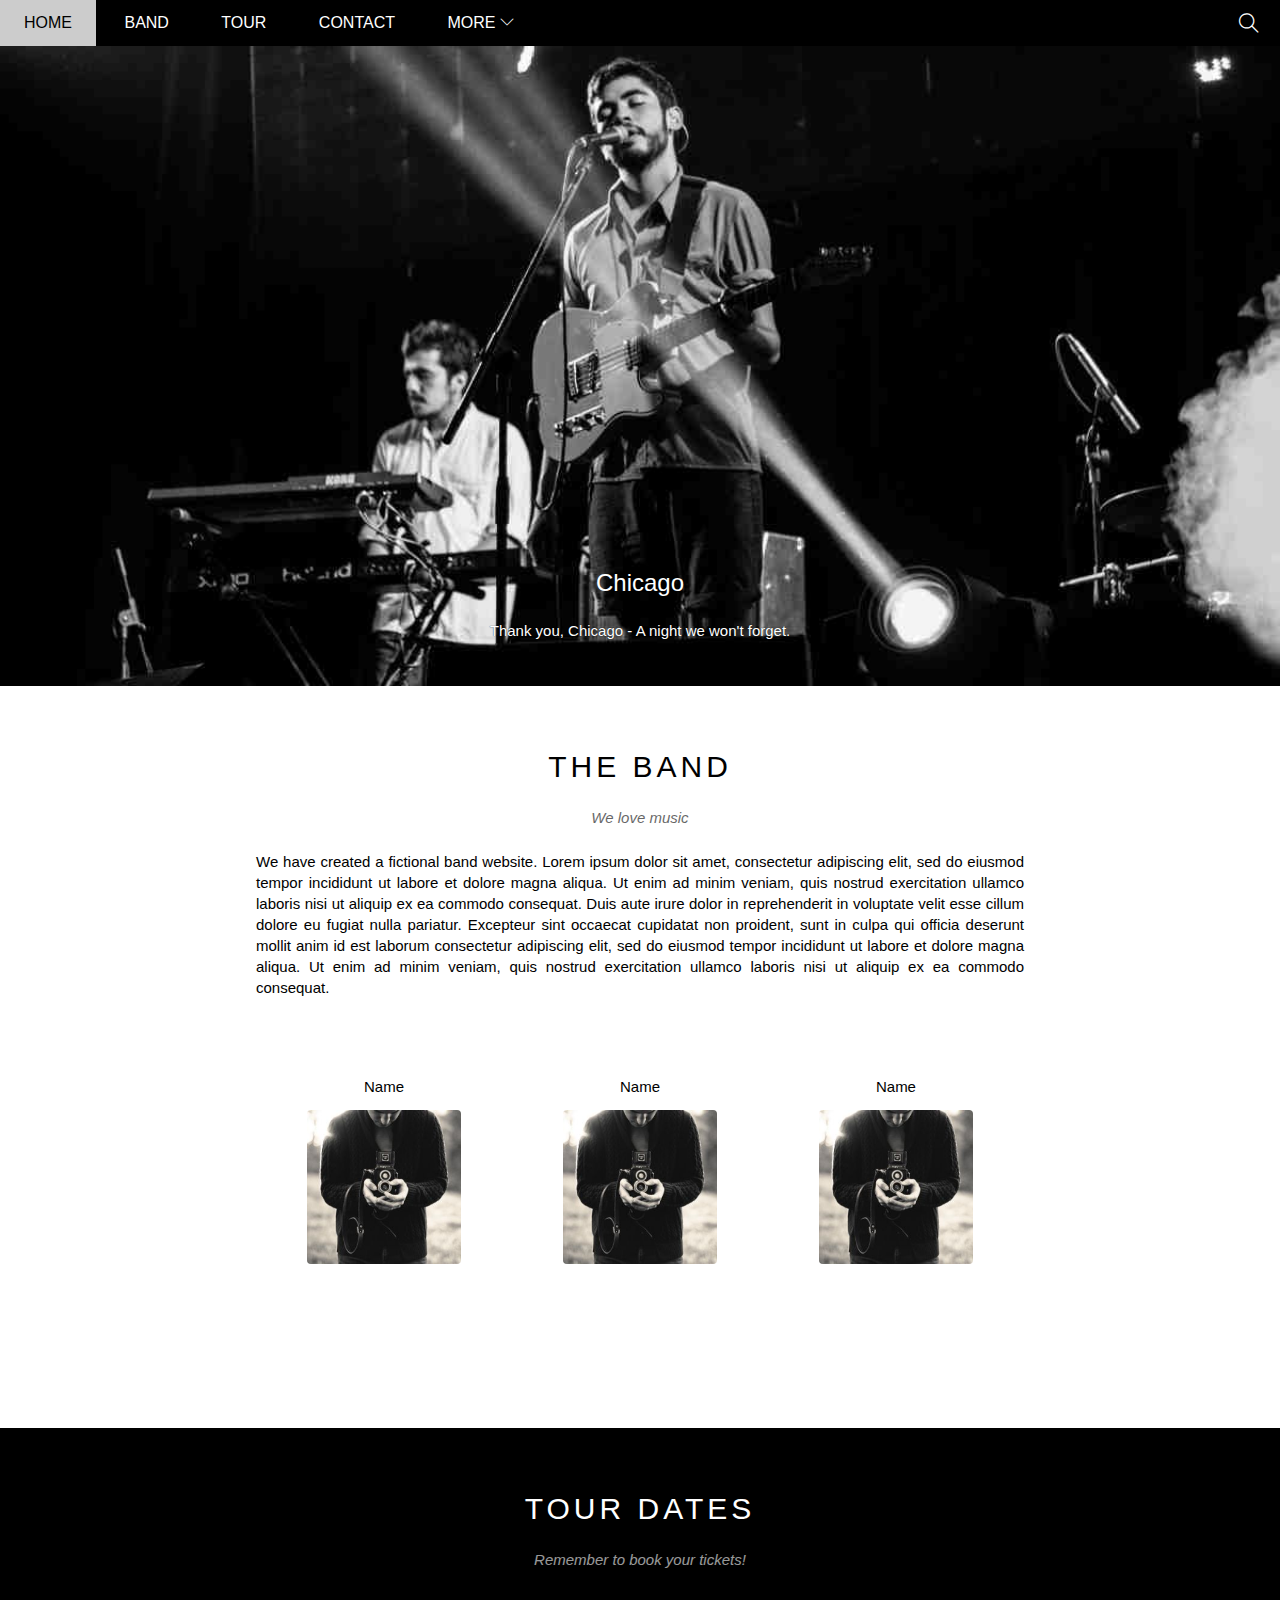
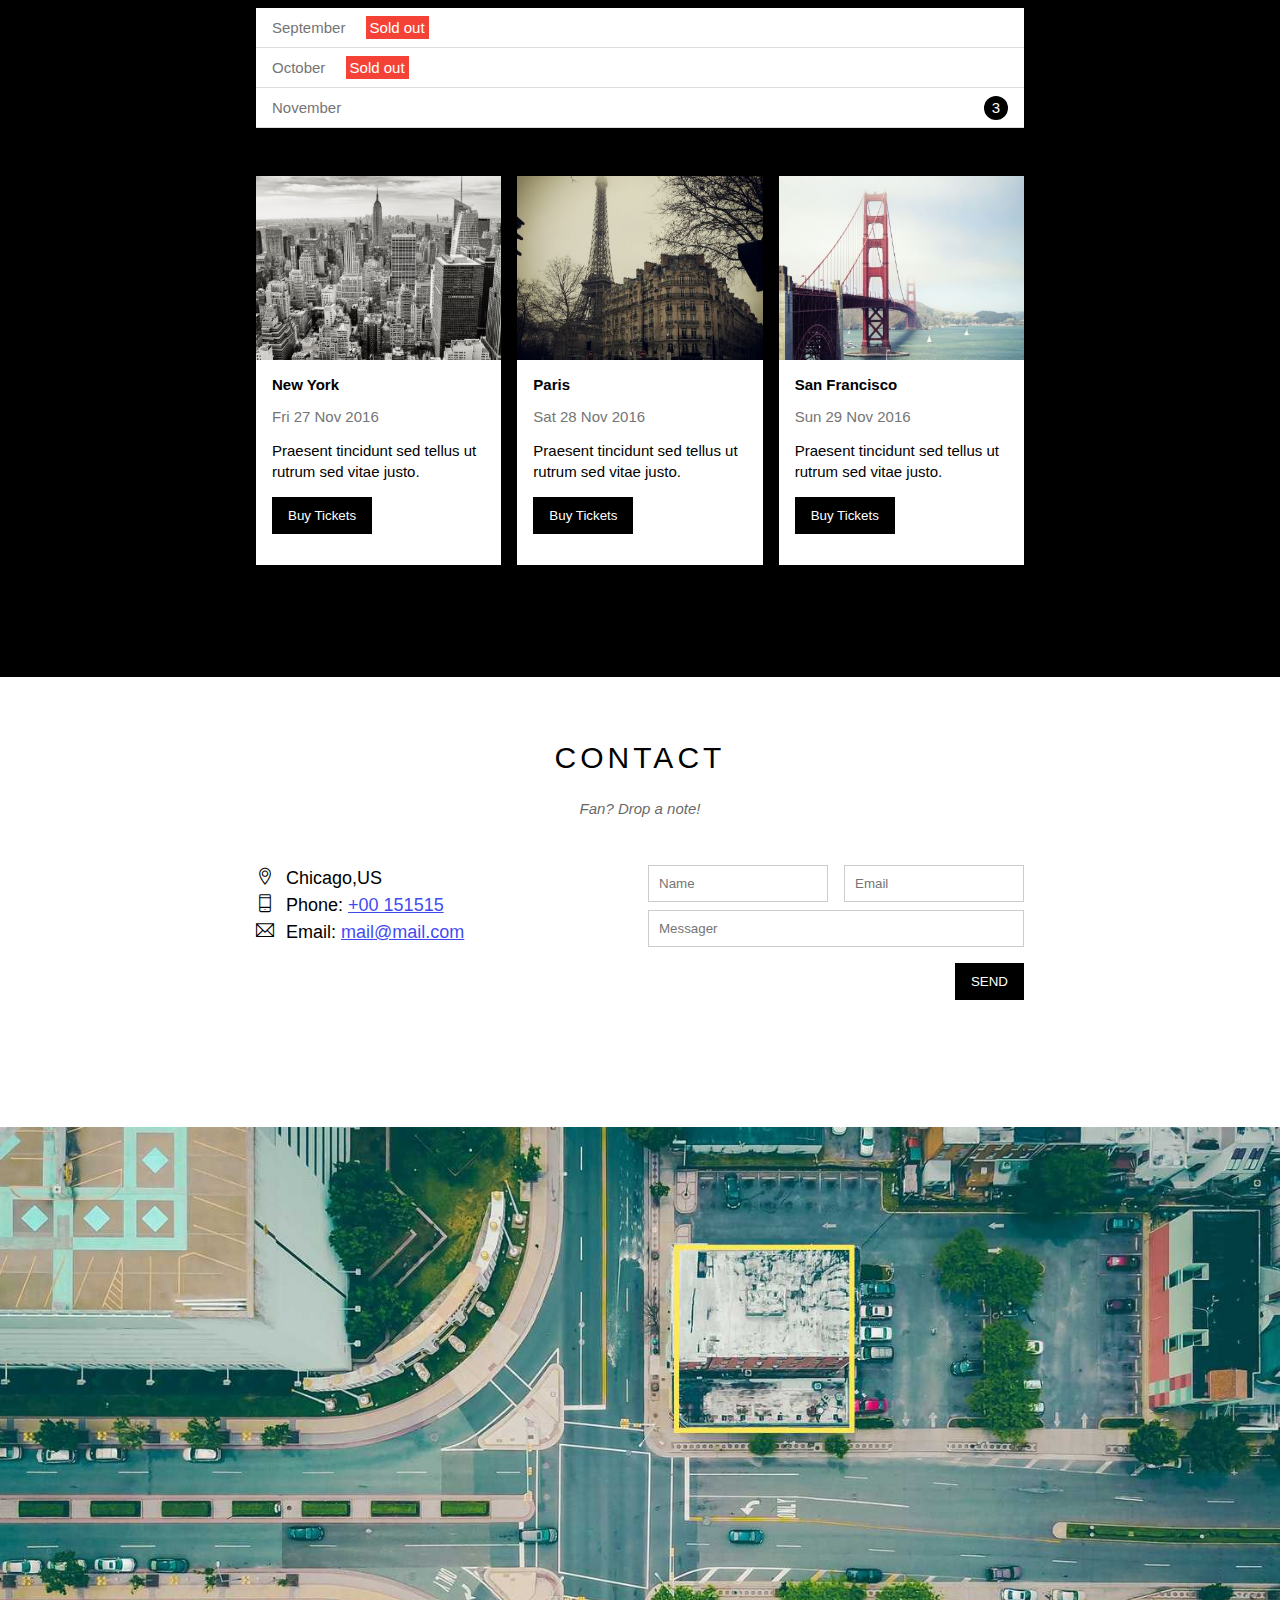
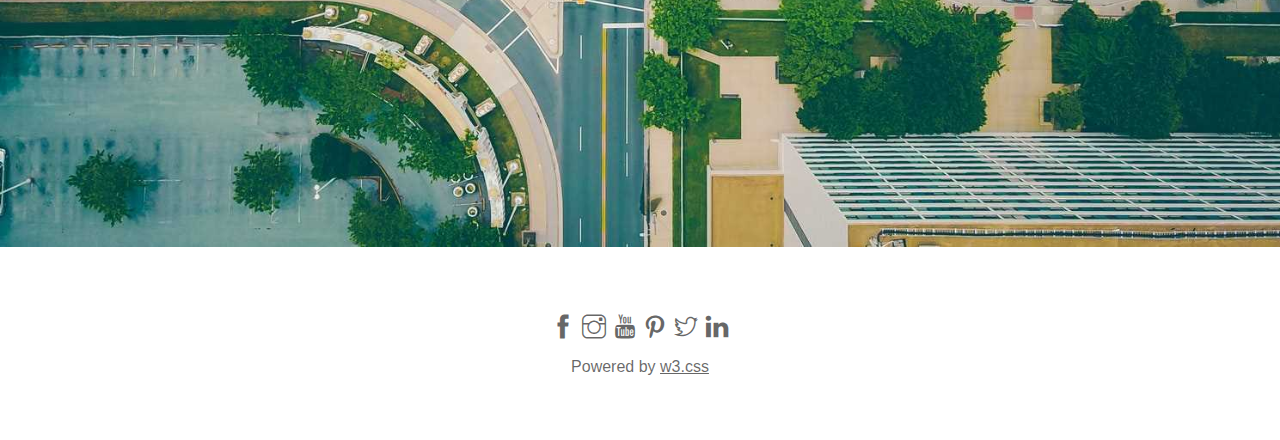
<file: index.html>
<!DOCTYPE html>
<html lang="en">
<head>
    <meta charset="UTF-8">
    <meta http-equiv="X-UA-Compatible" content="IE=edge">
    <meta name="viewport" content="width=device-width, initial-scale=1.0">
    <title>The Band</title>
    <link rel="stylesheet" href="./assets/css/style.css">
    <link rel="stylesheet" href="./assets/css/responsive.css">
    <link rel="stylesheet" href="./assets/fonts/themify-icons/themify-icons.css">
    <link rel="icon" href="[data-uri]" type="image/x-icon" />
</head>
<body>
    <div id="wrapp">
        <div id="header">
            <!-- begin nav -->
            <ul id="nav">
                <li><a href="#">Home</a></li>
                <li><a href="#band">Band</a></li>
                <li><a href="#tour">Tour</a></li>
                <li><a href="#contact">Contact</a></li>
                <li>
                    <a href="#"> More
                        <i class="nav-arrow-down ti-angle-down"></i>
                    </a>
                    <ul class="subnav">
                        <li><a href="">Merchadise</a></li>
                        <li><a href="">Extras</a></li>
                        <li><a href="">Media</a></li>
                    </ul>
                </li>
            </ul>
            <!-- end nav -->

            <!-- search button -->
            <div class="search-btn">
                <i class="search-icon ti-search"></i>
            </div>   
            <div id="mobile-menu" class="mobile-menu-btn">
                <i class="menu-icon ti-menu"></i>
            </div>
        </div>
            <!-- end nav -->

            <!--  Begin Slider -->
        <div id="slider">
             <div class="text-content">
                 <h2 class="text-heading">Chicago</h2>
                 <div class="text-decription">Thank you, Chicago - A night we won't forget.</div>
             </div>
        </div>
            <!-- end slider -->

            <!-- Begin Content -->
        <div id="content">
            <!-- About section -->
            <div id="band" class="content-section">
                <h2 class="section-heading">THE BAND</h2>
                <p class="section-sub-heading">We love music</p>
                <p class="about-text">We have created a fictional band website. Lorem ipsum dolor sit amet, consectetur adipiscing elit, sed do eiusmod tempor incididunt ut labore et dolore magna aliqua. Ut enim ad minim veniam, quis nostrud exercitation ullamco laboris nisi ut aliquip ex ea commodo consequat. Duis aute irure dolor in reprehenderit in voluptate velit esse cillum dolore eu fugiat nulla pariatur. Excepteur sint occaecat cupidatat non proident, sunt in culpa qui officia deserunt mollit anim id est laborum consectetur adipiscing elit, sed do eiusmod tempor incididunt ut labore et dolore magna aliqua. Ut enim ad minim veniam, quis nostrud exercitation ullamco laboris nisi ut aliquip ex ea commodo consequat.</p>
                
                <div class="row member-list">
                    <div class="col col-third s-col-full mt-32 text-center">
                        <p class="member-name">Name</p>
                        <img src="./assets/img/band/member1.jpg" alt="Name" class="member-img">                       
                    </div>
                    
                    <div class="col col-third s-col-full mt-32 text-center">
                        <p class="member-name">Name</p>
                        <img src="./assets/img/band/member1.jpg" alt="Name" class="member-img">                       
                    </div>
                    
                    <div class="col col-third s-col-full mt-32 text-center">
                        <p class="member-name">Name</p>
                        <img src="./assets/img/band/member1.jpg" alt="Name" class="member-img">                       
                    </div>
                </div>
            </div>
            
              <!-- Tour section -->
            <div id="tour" class="tour-section">
                <div class="content-section">
                    <h2 class="section-heading text-white">TOUR DATES</h2>
                    <p class="section-sub-heading text-white">Remember to book your tickets!</p>
                    <!-- Ticket -->
                    <ul class="ticket-list">
                        <li>September <span class="sold-out">Sold out</span> </li>
                        <li>October <span class="sold-out">Sold out</span> </li>
                        <li>November <span class="quantity">3</span> </li>
                    </ul>
                    <!-- Place -->
                    <div class=" row places-list">
                        <div class="col col-third s-col-full mt-16">
                            <img src="./assets/img/place/place1.jpg" alt="New York" class="place-img">
                            <div class="place-body">
                                <h3 class="place-heading">New York</h3>
                                <p class="place-time">Fri 27 Nov 2016</p>
                                <p class="place-desc">Praesent tincidunt sed tellus ut rutrum sed vitae justo.</p>
                                <button class="btn js-buy-ticket s-full-width">Buy Tickets</button>
                            </div>
                        </div>

                        <div class="col col-third s-col-full mt-16">
                            <img src="./assets/img/place/place2.jpg" alt="Paris" class="place-img">
                            <div class="place-body">
                                <h3 class="place-heading">Paris</h3>
                                <p class="place-time">Sat 28 Nov 2016</p>
                                <p class="place-desc">Praesent tincidunt sed tellus ut rutrum sed vitae justo.</p>
                                <button class="btn js-buy-ticket s-full-width">Buy Tickets</button>
                            </div>
                        </div>

                        <div class="col col-third s-col-full mt-16">
                            <img src="./assets/img/place/place3.jpg" alt="New York" class="place-img">
                            <div class="place-body">
                                <h3 class="place-heading">San Francisco</h3>
                                <p class="place-time">Sun 29 Nov 2016</p>
                                <p class="place-desc">Praesent tincidunt sed tellus ut rutrum sed vitae justo.</p>
                                <button class="btn js-buy-ticket s-full-width">Buy Tickets</button>
                            </div>
                        </div>
                    </div>
                </div>  
            </div>  
            <div id="contact" class="content-section">
                <h2 class="section-heading">CONTACT</h2>
                <p class="section-sub-heading">Fan? Drop a note!</p>
                <div class="row contact-content">
                    <div class="col col-half s-col-full contact-info">
                        <p><i class="ti-location-pin"></i>Chicago,US</p>
                        <p><i class="ti-mobile"></i>Phone: <a href="tel:+00 151515">+00 151515</a></p>
                        <p><i class="ti-email"></i>Email: <a href="mailto:mail@mail.com">mail@mail.com</a></p>
                    </div>
                    <div class="col col-half s-col-full contact-form">
                        <form action="">
                            <div class="row">
                                <div class="col col-half s-col-full">
                                    <input type="text" placeholder="Name" required class="form-control">
                                </div>
                                <div class="col col-half s-col-full s-mt-8">
                                    <input type="email" placeholder="Email" required class="form-control">
                                </div>
                            </div>
                            <div class="row mt-8">
                                <div class="col col-full">
                                    <input type="text" placeholder="Messager" required class="form-control">
                                </div>
                            </div>
                            <input class="btn pull-right mt-16 s-full-width " type="submit" value="SEND">
                        </form>
                    </div>
                </div>
            </div>
            <div class="map-section">
                <img src="./assets/img/map.jpg" alt="Map">
            </div>   
        </div>
        <div id="footer">
            <div class="social-list">
                <a href=""><i class="ti-facebook"></i></a>
                <a href=""><i class="ti-instagram"></i></a>
                <a href=""><i class="ti-youtube"></i></a>
                <a href=""><i class="ti-pinterest"></i></a>
                <a href=""><i class="ti-twitter"></i></a>
                <a href=""><i class="ti-linkedin"></i></a>
            </div>
            <p class="copyright">Powered by <a href="">w3.css</a></p>
        </div>    
    </div>
    <div class="modal js-modal">
        <div class="modal-container js-modal-container">
            <div class="modal-close js-modal-close">
                <i class="ti-close"></i>
            </div>

            <header class="modal-header">
                <i class="modal-heading-icon ti-bag">
                    Tickets
                </i>
            </header>

            <div class="modal-body">
                <label for="tickets-quantity" class="modal-label">
                    <i class="ti-shopping-cart"></i>
                    Tickets, $15 per person
                </label>
                <input id="tickets-quantity" type="text" class="modal-input" placeholder="How many?">

                <label for="tickets-email" class="modal-label">
                    <i class="ti-user"></i>
                    Send to
                </label>
                <input id="tickets-email"type="email" class="modal-input" placeholder="Enter email">

                <button id="buy-tickets">Pay
                    <i class="ti-check"></i>
                </button>
            </div>

            <footer class="modal-footer">
                <p class="modal-help">Need <a href="">help</a>?</p>
            </footer>
        </div>       
    </div>
    <script>
        const buyBtns = document.querySelectorAll('.js-buy-ticket')
        const modal = document.querySelector('.js-modal')
        const modalContainer =document.querySelector('.js-modal-container')
        const modalClose = document.querySelector('.js-modal-close')

        //Hàm hiển thị modal mua vé (thêm class open vào modal)
        function showBuyTickets(){
           modal.classList.add('open')
        }
        
        //Hàm ẩn modal mua vé(gỡ bỏ class open của modal)
        function hideBuyTickets(){
           modal.classList.remove('open')
        }

        //Lặp qua từng thẻ button và nghe hành vi click
        for (const buyBtn of buyBtns) {
            buyBtn.addEventListener('click', showBuyTickets)
        }

        //Nghe hành vi click vào button close
        modalClose.addEventListener('click', hideBuyTickets)

        modal.addEventListener('click',hideBuyTickets)

        modalContainer.addEventListener('click',function (event)
        {
           event.stopPropagation() 
        })
    </script>
    <script>
        var header = document.getElementById('header');
        var mobileMenu = document.getElementById('mobile-menu');
        var headerHeight = header.clientHeight;

        mobileMenu.onclick = function() {
          var isClosed = header.clientHeight === headerHeight;   
          if (isClosed) {
              header.style.height = 'auto' ;
          }  else {
              header.style.height = null ;
          } 
        }
        // Tự động đóng khi chọn menu
        var menuItems =document.querySelectorAll('#nav li a[href*="#"]');
        for (var i = 0; i < menuItems.length; i++) {
            var menuItem =menuItems[i];
            menuItem.onclick = function() {

                var isParentMenu = this.nextElementSibling && menuItem.nextElementSibling.classList.contains('subnav')
                if (isParentMenu) {
                    event.preventDefault();
                } else {
                    header.style.height = null ;
                }              
            }
         }
        
    </script>
</body>
</html>
</file>
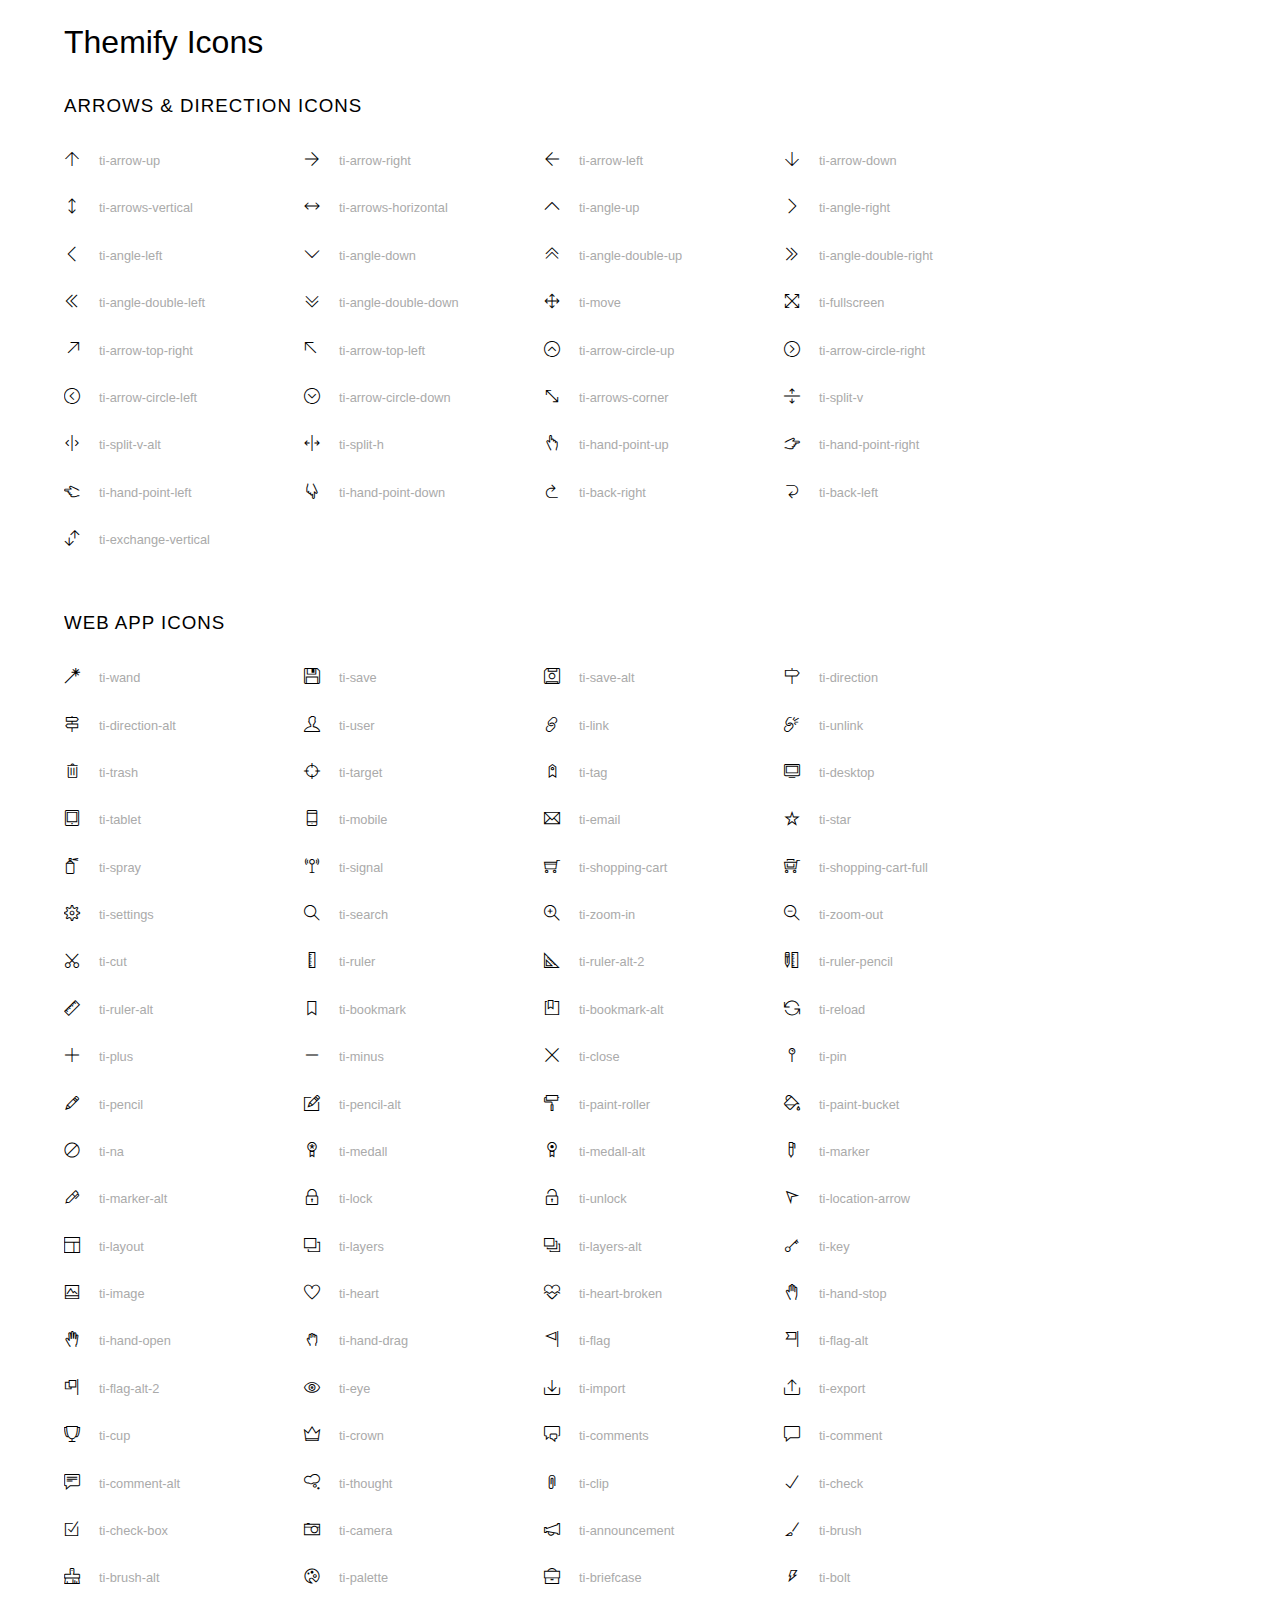
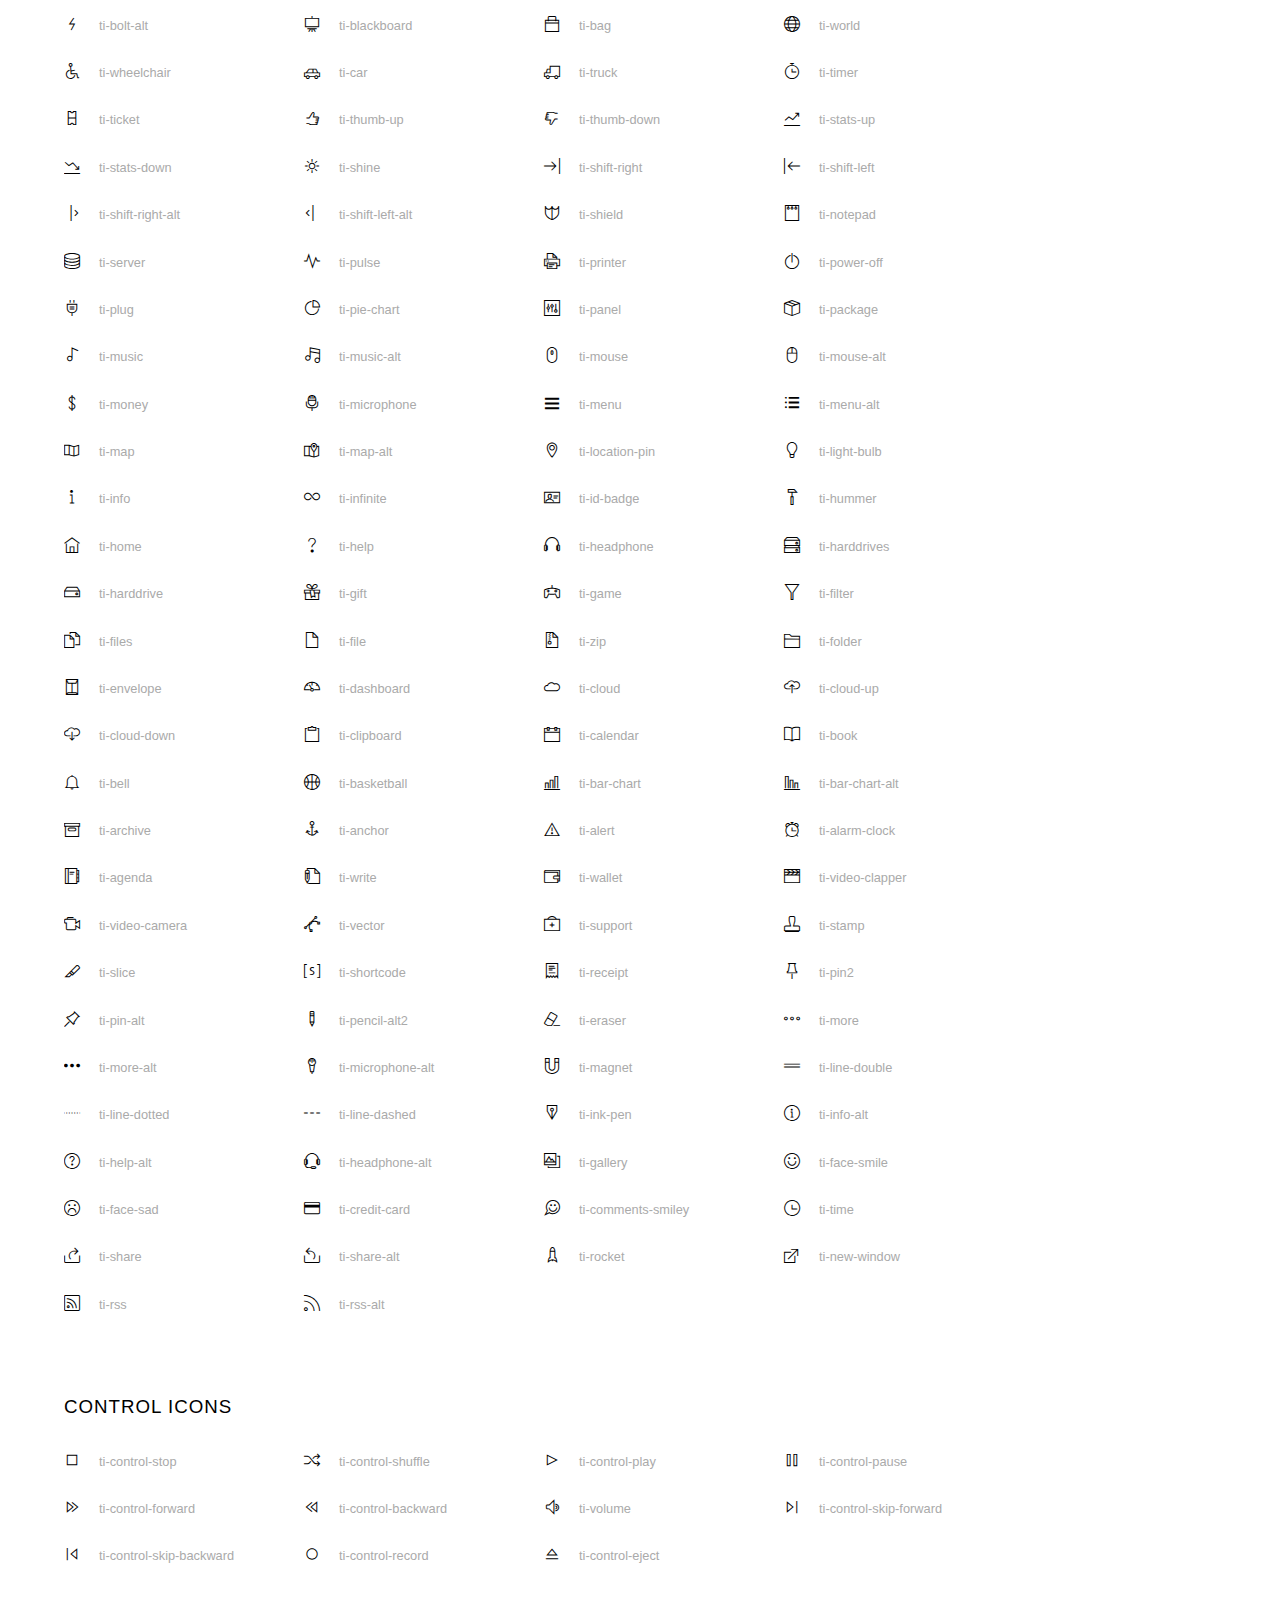
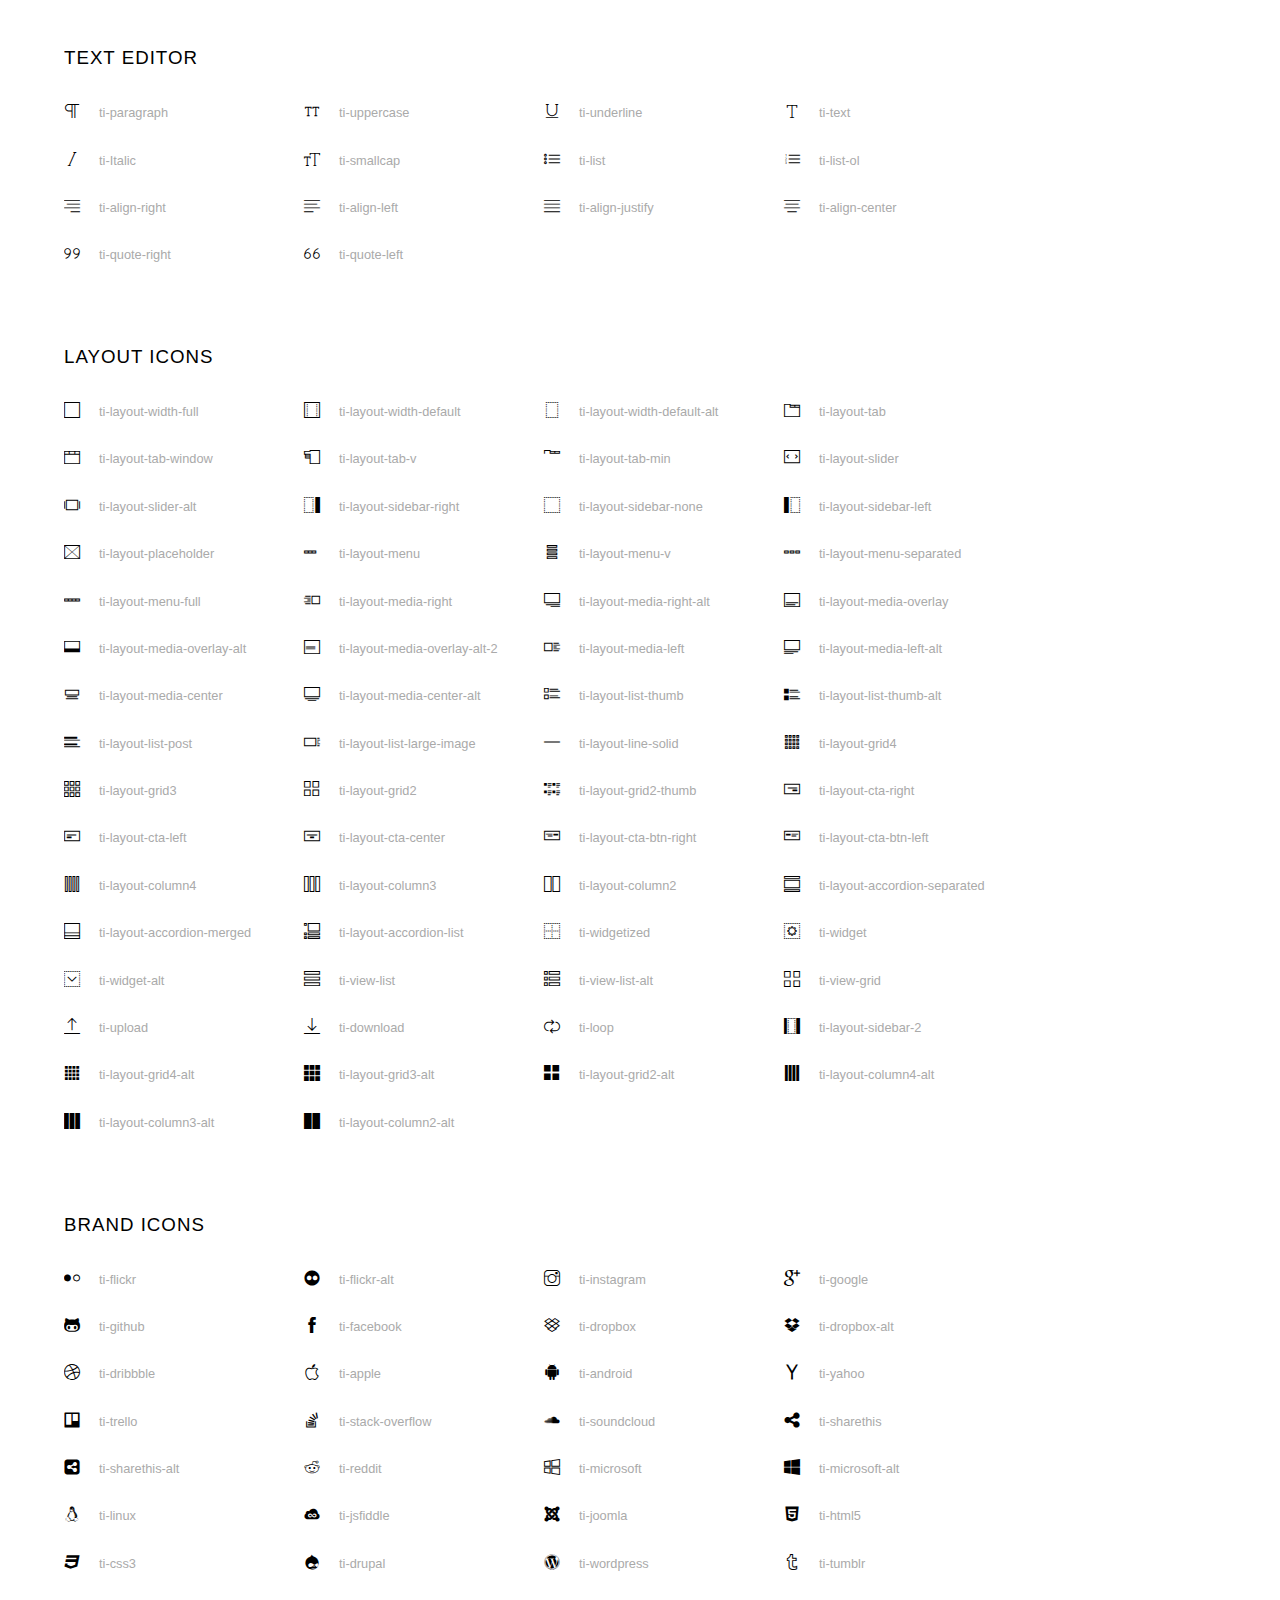
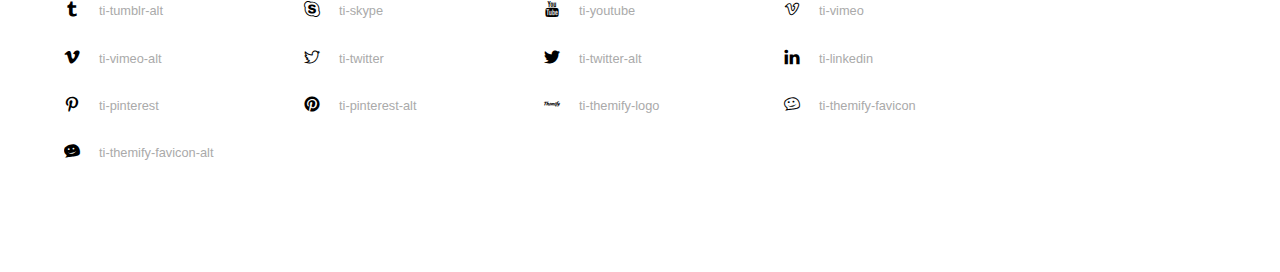
<file: assets/fonts/themify-icons/index.html>
<!doctype html>
<html>
<head>
	<meta charset="utf-8">
	<title>Themify Icon Font</title>
	<meta name="viewport" content="width=device-width">
	<link rel="stylesheet" href="demo-files/demo.css">
	<link rel="stylesheet" href="themify-icons.css">
	<!--[if lt IE 8]><!-->
	<link rel="stylesheet" href="ie7/ie7.css">
	<!--<![endif]-->
</head>
<body>
	<h1>Themify Icons</h1>

	<div class="icon-section">

		<div class="icon-section">
			<h3>Arrows &amp; Direction Icons </h3>

			<div class="icon-container">
				<span class="ti-arrow-up"></span><span class="icon-name"> ti-arrow-up</span>
			</div>
			<div class="icon-container">
				<span class="ti-arrow-right"></span><span class="icon-name"> ti-arrow-right</span>
			</div>
			<div class="icon-container">
				<span class="ti-arrow-left"></span><span class="icon-name"> ti-arrow-left</span>
			</div>
			<div class="icon-container">
				<span class="ti-arrow-down"></span><span class="icon-name"> ti-arrow-down</span>
			</div>
			<div class="icon-container">
				<span class="ti-arrows-vertical"></span><span class="icon-name"> ti-arrows-vertical</span>
			</div>
			<div class="icon-container">
				<span class="ti-arrows-horizontal"></span><span class="icon-name"> ti-arrows-horizontal</span>
			</div>
			<div class="icon-container">
				<span class="ti-angle-up"></span><span class="icon-name"> ti-angle-up</span>
			</div>
			<div class="icon-container">
				<span class="ti-angle-right"></span><span class="icon-name"> ti-angle-right</span>
			</div>
			<div class="icon-container">
				<span class="ti-angle-left"></span><span class="icon-name"> ti-angle-left</span>
			</div>
			<div class="icon-container">
				<span class="ti-angle-down"></span><span class="icon-name"> ti-angle-down</span>
			</div>	
			<div class="icon-container">
				<span class="ti-angle-double-up"></span><span class="icon-name"> ti-angle-double-up</span>
			</div>
			<div class="icon-container">
				<span class="ti-angle-double-right"></span><span class="icon-name"> ti-angle-double-right</span>
			</div>
			<div class="icon-container">
				<span class="ti-angle-double-left"></span><span class="icon-name"> ti-angle-double-left</span>
			</div>
			<div class="icon-container">
				<span class="ti-angle-double-down"></span><span class="icon-name"> ti-angle-double-down</span>
			</div>					
			<div class="icon-container">
				<span class="ti-move"></span><span class="icon-name"> ti-move</span>
			</div>
			<div class="icon-container">
				<span class="ti-fullscreen"></span><span class="icon-name"> ti-fullscreen</span>
			</div>
			<div class="icon-container">
				<span class="ti-arrow-top-right"></span><span class="icon-name"> ti-arrow-top-right</span>
			</div>
			<div class="icon-container">
				<span class="ti-arrow-top-left"></span><span class="icon-name"> ti-arrow-top-left</span>
			</div>
			<div class="icon-container">
				<span class="ti-arrow-circle-up"></span><span class="icon-name"> ti-arrow-circle-up</span>
			</div>
			<div class="icon-container">
				<span class="ti-arrow-circle-right"></span><span class="icon-name"> ti-arrow-circle-right</span>
			</div>
			<div class="icon-container">
				<span class="ti-arrow-circle-left"></span><span class="icon-name"> ti-arrow-circle-left</span>
			</div>
			<div class="icon-container">
				<span class="ti-arrow-circle-down"></span><span class="icon-name"> ti-arrow-circle-down</span>
			</div>
			<div class="icon-container">
				<span class="ti-arrows-corner"></span><span class="icon-name"> ti-arrows-corner</span>
			</div>
			<div class="icon-container">
				<span class="ti-split-v"></span><span class="icon-name"> ti-split-v</span>
			</div>

			<div class="icon-container">
				<span class="ti-split-v-alt"></span><span class="icon-name"> ti-split-v-alt</span>
			</div>
			<div class="icon-container">
				<span class="ti-split-h"></span><span class="icon-name"> ti-split-h</span>
			</div>
			<div class="icon-container">
				<span class="ti-hand-point-up"></span><span class="icon-name"> ti-hand-point-up</span>
			</div>
			<div class="icon-container">
				<span class="ti-hand-point-right"></span><span class="icon-name"> ti-hand-point-right</span>
			</div>
			<div class="icon-container">
				<span class="ti-hand-point-left"></span><span class="icon-name"> ti-hand-point-left</span>
			</div>
			<div class="icon-container">
				<span class="ti-hand-point-down"></span><span class="icon-name"> ti-hand-point-down</span>
			</div>
			<div class="icon-container">
				<span class="ti-back-right"></span><span class="icon-name"> ti-back-right</span>
			</div>
			<div class="icon-container">
				<span class="ti-back-left"></span><span class="icon-name"> ti-back-left</span>
			</div>
			<div class="icon-container">
				<span class="ti-exchange-vertical"></span><span class="icon-name"> ti-exchange-vertical</span>
			</div>

		</div> <!-- Arrows Icons -->



		<h3>Web App Icons</h3>
		
		<div class="icon-section">

			<div class="icon-container">
				<span class="ti-wand"></span><span class="icon-name"> ti-wand</span>
			</div>
			<div class="icon-container">
				<span class="ti-save"></span><span class="icon-name"> ti-save</span>
			</div>
			<div class="icon-container">
				<span class="ti-save-alt"></span><span class="icon-name"> ti-save-alt</span>
			</div>

			<div class="icon-container">
				<span class="ti-direction"></span><span class="icon-name"> ti-direction</span>
			</div>
			<div class="icon-container">
				<span class="ti-direction-alt"></span><span class="icon-name"> ti-direction-alt</span>
			</div>
			<div class="icon-container">
				<span class="ti-user"></span><span class="icon-name"> ti-user</span>
			</div>
			<div class="icon-container">
				<span class="ti-link"></span><span class="icon-name"> ti-link</span>
			</div>
			<div class="icon-container">
				<span class="ti-unlink"></span><span class="icon-name"> ti-unlink</span>
			</div>
			<div class="icon-container">
				<span class="ti-trash"></span><span class="icon-name"> ti-trash</span>
			</div>
			<div class="icon-container">
				<span class="ti-target"></span><span class="icon-name"> ti-target</span>
			</div>
			<div class="icon-container">
				<span class="ti-tag"></span><span class="icon-name"> ti-tag</span>
			</div>
			<div class="icon-container">
				<span class="ti-desktop"></span><span class="icon-name"> ti-desktop</span>
			</div>
			<div class="icon-container">
				<span class="ti-tablet"></span><span class="icon-name"> ti-tablet</span>
			</div>
			<div class="icon-container">
				<span class="ti-mobile"></span><span class="icon-name"> ti-mobile</span>
			</div>
			<div class="icon-container">
				<span class="ti-email"></span><span class="icon-name"> ti-email</span>
			</div>	
			<div class="icon-container">
				<span class="ti-star"></span><span class="icon-name"> ti-star</span>
			</div>
			<div class="icon-container">
				<span class="ti-spray"></span><span class="icon-name"> ti-spray</span>
			</div>
			<div class="icon-container">
				<span class="ti-signal"></span><span class="icon-name"> ti-signal</span>
			</div>
			<div class="icon-container">
				<span class="ti-shopping-cart"></span><span class="icon-name"> ti-shopping-cart</span>
			</div>
			<div class="icon-container">
				<span class="ti-shopping-cart-full"></span><span class="icon-name"> ti-shopping-cart-full</span>
			</div>
			<div class="icon-container">
				<span class="ti-settings"></span><span class="icon-name"> ti-settings</span>
			</div>
			<div class="icon-container">
				<span class="ti-search"></span><span class="icon-name"> ti-search</span>
			</div>
			<div class="icon-container">
				<span class="ti-zoom-in"></span><span class="icon-name"> ti-zoom-in</span>
			</div>
			<div class="icon-container">
				<span class="ti-zoom-out"></span><span class="icon-name"> ti-zoom-out</span>
			</div>
			<div class="icon-container">
				<span class="ti-cut"></span><span class="icon-name"> ti-cut</span>
			</div>
			<div class="icon-container">
				<span class="ti-ruler"></span><span class="icon-name"> ti-ruler</span>
			</div>
			<div class="icon-container">
				<span class="ti-ruler-alt-2"></span><span class="icon-name"> ti-ruler-alt-2</span>
			</div>			
			<div class="icon-container">
				<span class="ti-ruler-pencil"></span><span class="icon-name"> ti-ruler-pencil</span>
			</div>
			<div class="icon-container">
				<span class="ti-ruler-alt"></span><span class="icon-name"> ti-ruler-alt</span>
			</div>
			<div class="icon-container">
				<span class="ti-bookmark"></span><span class="icon-name"> ti-bookmark</span>
			</div>
			<div class="icon-container">
				<span class="ti-bookmark-alt"></span><span class="icon-name"> ti-bookmark-alt</span>
			</div>
			<div class="icon-container">
				<span class="ti-reload"></span><span class="icon-name"> ti-reload</span>
			</div>
			<div class="icon-container">
				<span class="ti-plus"></span><span class="icon-name"> ti-plus</span>
			</div>
			<div class="icon-container">
				<span class="ti-minus"></span><span class="icon-name"> ti-minus</span>
			</div>
			<div class="icon-container">
				<span class="ti-close"></span><span class="icon-name"> ti-close</span>
			</div>			
			<div class="icon-container">
				<span class="ti-pin"></span><span class="icon-name"> ti-pin</span>
			</div>
			<div class="icon-container">
				<span class="ti-pencil"></span><span class="icon-name"> ti-pencil</span>
			</div>
					
		  	<div class="icon-container">
				<span class="ti-pencil-alt"></span><span class="icon-name"> ti-pencil-alt</span>
			</div>
			<div class="icon-container">
				<span class="ti-paint-roller"></span><span class="icon-name"> ti-paint-roller</span>
			</div>
			<div class="icon-container">
				<span class="ti-paint-bucket"></span><span class="icon-name"> ti-paint-bucket</span>
			</div>
			<div class="icon-container">
				<span class="ti-na"></span><span class="icon-name"> ti-na</span>
			</div>
			<div class="icon-container">
				<span class="ti-medall"></span><span class="icon-name"> ti-medall</span>
			</div>
			<div class="icon-container">
				<span class="ti-medall-alt"></span><span class="icon-name"> ti-medall-alt</span>
			</div>
			<div class="icon-container">
				<span class="ti-marker"></span><span class="icon-name"> ti-marker</span>
			</div>
			<div class="icon-container">
				<span class="ti-marker-alt"></span><span class="icon-name"> ti-marker-alt</span>
			</div>

			<div class="icon-container">
				<span class="ti-lock"></span><span class="icon-name"> ti-lock</span>
			</div>
			<div class="icon-container">
				<span class="ti-unlock"></span><span class="icon-name"> ti-unlock</span>
			</div>
			<div class="icon-container">
				<span class="ti-location-arrow"></span><span class="icon-name"> ti-location-arrow</span>
			</div>
			<div class="icon-container">
				<span class="ti-layout"></span><span class="icon-name"> ti-layout</span>
			</div>
			<div class="icon-container">
				<span class="ti-layers"></span><span class="icon-name"> ti-layers</span>
			</div>
			<div class="icon-container">
				<span class="ti-layers-alt"></span><span class="icon-name"> ti-layers-alt</span>
			</div>
			<div class="icon-container">
				<span class="ti-key"></span><span class="icon-name"> ti-key</span>
			</div>
			<div class="icon-container">
				<span class="ti-image"></span><span class="icon-name"> ti-image</span>
			</div>
			<div class="icon-container">
				<span class="ti-heart"></span><span class="icon-name"> ti-heart</span>
			</div>
			<div class="icon-container">
				<span class="ti-heart-broken"></span><span class="icon-name"> ti-heart-broken</span>
			</div>
			<div class="icon-container">
				<span class="ti-hand-stop"></span><span class="icon-name"> ti-hand-stop</span>
			</div>
			<div class="icon-container">
				<span class="ti-hand-open"></span><span class="icon-name"> ti-hand-open</span>
			</div>
			<div class="icon-container">
				<span class="ti-hand-drag"></span><span class="icon-name"> ti-hand-drag</span>
			</div>
			<div class="icon-container">
				<span class="ti-flag"></span><span class="icon-name"> ti-flag</span>
			</div>
			<div class="icon-container">
				<span class="ti-flag-alt"></span><span class="icon-name"> ti-flag-alt</span>
			</div>
			<div class="icon-container">
				<span class="ti-flag-alt-2"></span><span class="icon-name"> ti-flag-alt-2</span>
			</div>
			<div class="icon-container">
				<span class="ti-eye"></span><span class="icon-name"> ti-eye</span>
			</div>
			<div class="icon-container">
				<span class="ti-import"></span><span class="icon-name"> ti-import</span>
			</div>			
			<div class="icon-container">
				<span class="ti-export"></span><span class="icon-name"> ti-export</span>
			</div>
			<div class="icon-container">
				<span class="ti-cup"></span><span class="icon-name"> ti-cup</span>
			</div>
			<div class="icon-container">
				<span class="ti-crown"></span><span class="icon-name"> ti-crown</span>
			</div>
			<div class="icon-container">
				<span class="ti-comments"></span><span class="icon-name"> ti-comments</span>
			</div>
			<div class="icon-container">
				<span class="ti-comment"></span><span class="icon-name"> ti-comment</span>
			</div>
			<div class="icon-container">
				<span class="ti-comment-alt"></span><span class="icon-name"> ti-comment-alt</span>
			</div>
			<div class="icon-container">
				<span class="ti-thought"></span><span class="icon-name"> ti-thought</span>
			</div>			
			<div class="icon-container">
				<span class="ti-clip"></span><span class="icon-name"> ti-clip</span>
			</div>

			<div class="icon-container">
				<span class="ti-check"></span><span class="icon-name"> ti-check</span>
			</div>
			<div class="icon-container">
				<span class="ti-check-box"></span><span class="icon-name"> ti-check-box</span>
			</div>
			<div class="icon-container">
				<span class="ti-camera"></span><span class="icon-name"> ti-camera</span>
			</div>
			<div class="icon-container">
				<span class="ti-announcement"></span><span class="icon-name"> ti-announcement</span>
			</div>
			<div class="icon-container">
				<span class="ti-brush"></span><span class="icon-name"> ti-brush</span>
			</div>
			<div class="icon-container">
				<span class="ti-brush-alt"></span><span class="icon-name"> ti-brush-alt</span>
			</div>
			<div class="icon-container">
				<span class="ti-palette"></span><span class="icon-name"> ti-palette</span>
			</div>			
			<div class="icon-container">
				<span class="ti-briefcase"></span><span class="icon-name"> ti-briefcase</span>
			</div>
			<div class="icon-container">
				<span class="ti-bolt"></span><span class="icon-name"> ti-bolt</span>
			</div>
			<div class="icon-container">
				<span class="ti-bolt-alt"></span><span class="icon-name"> ti-bolt-alt</span>
			</div>
			<div class="icon-container">
				<span class="ti-blackboard"></span><span class="icon-name"> ti-blackboard</span>
			</div>
			<div class="icon-container">
				<span class="ti-bag"></span><span class="icon-name"> ti-bag</span>
			</div>
			<div class="icon-container">
				<span class="ti-world"></span><span class="icon-name"> ti-world</span>
			</div>
			<div class="icon-container">
				<span class="ti-wheelchair"></span><span class="icon-name"> ti-wheelchair</span>
			</div>
			<div class="icon-container">
				<span class="ti-car"></span><span class="icon-name"> ti-car</span>
			</div>
			<div class="icon-container">
				<span class="ti-truck"></span><span class="icon-name"> ti-truck</span>
			</div>
			<div class="icon-container">
				<span class="ti-timer"></span><span class="icon-name"> ti-timer</span>
			</div>
			<div class="icon-container">
				<span class="ti-ticket"></span><span class="icon-name"> ti-ticket</span>
			</div>
			<div class="icon-container">
				<span class="ti-thumb-up"></span><span class="icon-name"> ti-thumb-up</span>
			</div>
			<div class="icon-container">
				<span class="ti-thumb-down"></span><span class="icon-name"> ti-thumb-down</span>
			</div>

			<div class="icon-container">
				<span class="ti-stats-up"></span><span class="icon-name"> ti-stats-up</span>
			</div>
			<div class="icon-container">
				<span class="ti-stats-down"></span><span class="icon-name"> ti-stats-down</span>
			</div>
			<div class="icon-container">
				<span class="ti-shine"></span><span class="icon-name"> ti-shine</span>
			</div>
			<div class="icon-container">
				<span class="ti-shift-right"></span><span class="icon-name"> ti-shift-right</span>
			</div>
			<div class="icon-container">
				<span class="ti-shift-left"></span><span class="icon-name"> ti-shift-left</span>
			</div>

			<div class="icon-container">
				<span class="ti-shift-right-alt"></span><span class="icon-name"> ti-shift-right-alt</span>
			</div>
			<div class="icon-container">
				<span class="ti-shift-left-alt"></span><span class="icon-name"> ti-shift-left-alt</span>
			</div>
			<div class="icon-container">
				<span class="ti-shield"></span><span class="icon-name"> ti-shield</span>
			</div>
			<div class="icon-container">
				<span class="ti-notepad"></span><span class="icon-name"> ti-notepad</span>
			</div>
			<div class="icon-container">
				<span class="ti-server"></span><span class="icon-name"> ti-server</span>
			</div>

			<div class="icon-container">
				<span class="ti-pulse"></span><span class="icon-name"> ti-pulse</span>
			</div>
			<div class="icon-container">
				<span class="ti-printer"></span><span class="icon-name"> ti-printer</span>
			</div>
			<div class="icon-container">
				<span class="ti-power-off"></span><span class="icon-name"> ti-power-off</span>
			</div>
			<div class="icon-container">
				<span class="ti-plug"></span><span class="icon-name"> ti-plug</span>
			</div>
			<div class="icon-container">
				<span class="ti-pie-chart"></span><span class="icon-name"> ti-pie-chart</span>
			</div>

			<div class="icon-container">
				<span class="ti-panel"></span><span class="icon-name"> ti-panel</span>
			</div>
			<div class="icon-container">
				<span class="ti-package"></span><span class="icon-name"> ti-package</span>
			</div>
			<div class="icon-container">
				<span class="ti-music"></span><span class="icon-name"> ti-music</span>
			</div>
			<div class="icon-container">
				<span class="ti-music-alt"></span><span class="icon-name"> ti-music-alt</span>
			</div>
			<div class="icon-container">
				<span class="ti-mouse"></span><span class="icon-name"> ti-mouse</span>
			</div>
			<div class="icon-container">
				<span class="ti-mouse-alt"></span><span class="icon-name"> ti-mouse-alt</span>
			</div>
			<div class="icon-container">
				<span class="ti-money"></span><span class="icon-name"> ti-money</span>
			</div>
			<div class="icon-container">
				<span class="ti-microphone"></span><span class="icon-name"> ti-microphone</span>
			</div>
			<div class="icon-container">
				<span class="ti-menu"></span><span class="icon-name"> ti-menu</span>
			</div>
			<div class="icon-container">
				<span class="ti-menu-alt"></span><span class="icon-name"> ti-menu-alt</span>
			</div>
			<div class="icon-container">
				<span class="ti-map"></span><span class="icon-name"> ti-map</span>
			</div>
			<div class="icon-container">
				<span class="ti-map-alt"></span><span class="icon-name"> ti-map-alt</span>
			</div>

			<div class="icon-container">
				<span class="ti-location-pin"></span><span class="icon-name"> ti-location-pin</span>
			</div>

			<div class="icon-container">
				<span class="ti-light-bulb"></span><span class="icon-name"> ti-light-bulb</span>
			</div>
			<div class="icon-container">
				<span class="ti-info"></span><span class="icon-name"> ti-info</span>
			</div>
			<div class="icon-container">
				<span class="ti-infinite"></span><span class="icon-name"> ti-infinite</span>
			</div>
			<div class="icon-container">
				<span class="ti-id-badge"></span><span class="icon-name"> ti-id-badge</span>
			</div>
			<div class="icon-container">
				<span class="ti-hummer"></span><span class="icon-name"> ti-hummer</span>
			</div>
			<div class="icon-container">
				<span class="ti-home"></span><span class="icon-name"> ti-home</span>
			</div>
			<div class="icon-container">
				<span class="ti-help"></span><span class="icon-name"> ti-help</span>
			</div>
			<div class="icon-container">
				<span class="ti-headphone"></span><span class="icon-name"> ti-headphone</span>
			</div>
			<div class="icon-container">
				<span class="ti-harddrives"></span><span class="icon-name"> ti-harddrives</span>
			</div>
			<div class="icon-container">
				<span class="ti-harddrive"></span><span class="icon-name"> ti-harddrive</span>
			</div>
			<div class="icon-container">
				<span class="ti-gift"></span><span class="icon-name"> ti-gift</span>
			</div>
			<div class="icon-container">
				<span class="ti-game"></span><span class="icon-name"> ti-game</span>
			</div>
			<div class="icon-container">
				<span class="ti-filter"></span><span class="icon-name"> ti-filter</span>
			</div>
			<div class="icon-container">
				<span class="ti-files"></span><span class="icon-name"> ti-files</span>
			</div>
			<div class="icon-container">
				<span class="ti-file"></span><span class="icon-name"> ti-file</span>
			</div>
			<div class="icon-container">
				<span class="ti-zip"></span><span class="icon-name"> ti-zip</span>
			</div>
			<div class="icon-container">
				<span class="ti-folder"></span><span class="icon-name"> ti-folder</span>
			</div>			
			<div class="icon-container">
				<span class="ti-envelope"></span><span class="icon-name"> ti-envelope</span>
			</div>


			<div class="icon-container">
				<span class="ti-dashboard"></span><span class="icon-name"> ti-dashboard</span>
			</div>
			<div class="icon-container">
				<span class="ti-cloud"></span><span class="icon-name"> ti-cloud</span>
			</div>
			<div class="icon-container">
				<span class="ti-cloud-up"></span><span class="icon-name"> ti-cloud-up</span>
			</div>
			<div class="icon-container">
				<span class="ti-cloud-down"></span><span class="icon-name"> ti-cloud-down</span>
			</div>
			<div class="icon-container">
				<span class="ti-clipboard"></span><span class="icon-name"> ti-clipboard</span>
			</div>
			<div class="icon-container">
				<span class="ti-calendar"></span><span class="icon-name"> ti-calendar</span>
			</div>
			<div class="icon-container">
				<span class="ti-book"></span><span class="icon-name"> ti-book</span>
			</div>
			<div class="icon-container">
				<span class="ti-bell"></span><span class="icon-name"> ti-bell</span>
			</div>
			<div class="icon-container">
				<span class="ti-basketball"></span><span class="icon-name"> ti-basketball</span>
			</div>
			<div class="icon-container">
				<span class="ti-bar-chart"></span><span class="icon-name"> ti-bar-chart</span>
			</div>
			<div class="icon-container">
				<span class="ti-bar-chart-alt"></span><span class="icon-name"> ti-bar-chart-alt</span>
			</div>


			<div class="icon-container">
				<span class="ti-archive"></span><span class="icon-name"> ti-archive</span>
			</div>
			<div class="icon-container">
				<span class="ti-anchor"></span><span class="icon-name"> ti-anchor</span>
			</div>

			<div class="icon-container">
				<span class="ti-alert"></span><span class="icon-name"> ti-alert</span>
			</div>
			<div class="icon-container">
				<span class="ti-alarm-clock"></span><span class="icon-name"> ti-alarm-clock</span>
			</div>
			<div class="icon-container">
				<span class="ti-agenda"></span><span class="icon-name"> ti-agenda</span>
			</div>
			<div class="icon-container">
				<span class="ti-write"></span><span class="icon-name"> ti-write</span>
			</div>

			<div class="icon-container">
				<span class="ti-wallet"></span><span class="icon-name"> ti-wallet</span>
			</div>
			<div class="icon-container">
				<span class="ti-video-clapper"></span><span class="icon-name"> ti-video-clapper</span>
			</div>
			<div class="icon-container">
				<span class="ti-video-camera"></span><span class="icon-name"> ti-video-camera</span>
			</div>
			<div class="icon-container">
				<span class="ti-vector"></span><span class="icon-name"> ti-vector</span>
			</div>

			<div class="icon-container">
				<span class="ti-support"></span><span class="icon-name"> ti-support</span>
			</div>
			<div class="icon-container">
				<span class="ti-stamp"></span><span class="icon-name"> ti-stamp</span>
			</div>
			<div class="icon-container">
				<span class="ti-slice"></span><span class="icon-name"> ti-slice</span>
			</div>
			<div class="icon-container">
				<span class="ti-shortcode"></span><span class="icon-name"> ti-shortcode</span>
			</div>
			<div class="icon-container">
				<span class="ti-receipt"></span><span class="icon-name"> ti-receipt</span>
			</div>
			<div class="icon-container">
				<span class="ti-pin2"></span><span class="icon-name"> ti-pin2</span>
			</div>
			<div class="icon-container">
				<span class="ti-pin-alt"></span><span class="icon-name"> ti-pin-alt</span>
			</div>
			<div class="icon-container">
				<span class="ti-pencil-alt2"></span><span class="icon-name"> ti-pencil-alt2</span>
			</div>
			<div class="icon-container">
				<span class="ti-eraser"></span><span class="icon-name"> ti-eraser</span>
			</div>			
			<div class="icon-container">
				<span class="ti-more"></span><span class="icon-name"> ti-more</span>
			</div>
			<div class="icon-container">
				<span class="ti-more-alt"></span><span class="icon-name"> ti-more-alt</span>
			</div>
			<div class="icon-container">
				<span class="ti-microphone-alt"></span><span class="icon-name"> ti-microphone-alt</span>
			</div>
			<div class="icon-container">
				<span class="ti-magnet"></span><span class="icon-name"> ti-magnet</span>
			</div>
			<div class="icon-container">
				<span class="ti-line-double"></span><span class="icon-name"> ti-line-double</span>
			</div>
			<div class="icon-container">
				<span class="ti-line-dotted"></span><span class="icon-name"> ti-line-dotted</span>
			</div>
			<div class="icon-container">
				<span class="ti-line-dashed"></span><span class="icon-name"> ti-line-dashed</span>
			</div>

			<div class="icon-container">
				<span class="ti-ink-pen"></span><span class="icon-name"> ti-ink-pen</span>
			</div>
			<div class="icon-container">
				<span class="ti-info-alt"></span><span class="icon-name"> ti-info-alt</span>
			</div>
			<div class="icon-container">
				<span class="ti-help-alt"></span><span class="icon-name"> ti-help-alt</span>
			</div>
			<div class="icon-container">
				<span class="ti-headphone-alt"></span><span class="icon-name"> ti-headphone-alt</span>
			</div>

			<div class="icon-container">
				<span class="ti-gallery"></span><span class="icon-name"> ti-gallery</span>
			</div>
			<div class="icon-container">
				<span class="ti-face-smile"></span><span class="icon-name"> ti-face-smile</span>
			</div>
			<div class="icon-container">
				<span class="ti-face-sad"></span><span class="icon-name"> ti-face-sad</span>
			</div>
			<div class="icon-container">
				<span class="ti-credit-card"></span><span class="icon-name"> ti-credit-card</span>
			</div>
			<div class="icon-container">
				<span class="ti-comments-smiley"></span><span class="icon-name"> ti-comments-smiley</span>
			</div>
			<div class="icon-container">
				<span class="ti-time"></span><span class="icon-name"> ti-time</span>
			</div>
			<div class="icon-container">
				<span class="ti-share"></span><span class="icon-name"> ti-share</span>
			</div>
			<div class="icon-container">
				<span class="ti-share-alt"></span><span class="icon-name"> ti-share-alt</span>
			</div>
			<div class="icon-container">
				<span class="ti-rocket"></span><span class="icon-name"> ti-rocket</span>
			</div>

			<div class="icon-container">
				<span class="ti-new-window"></span><span class="icon-name"> ti-new-window</span>
			</div>

			<div class="icon-container">
				<span class="ti-rss"></span><span class="icon-name"> ti-rss</span>
			</div>

			<div class="icon-container">
				<span class="ti-rss-alt"></span><span class="icon-name"> ti-rss-alt</span>
			</div>
			
		</div><!-- Web App Icons -->


		<div class="icon-section">
			<h3>Control Icons</h3>
			<div class="icon-container">
				<span class="ti-control-stop"></span><span class="icon-name"> ti-control-stop</span>
			</div>
			<div class="icon-container">
				<span class="ti-control-shuffle"></span><span class="icon-name"> ti-control-shuffle</span>
			</div>
			<div class="icon-container">
				<span class="ti-control-play"></span><span class="icon-name"> ti-control-play</span>
			</div>
			<div class="icon-container">
				<span class="ti-control-pause"></span><span class="icon-name"> ti-control-pause</span>
			</div>
			<div class="icon-container">
				<span class="ti-control-forward"></span><span class="icon-name"> ti-control-forward</span>
			</div>
			<div class="icon-container">
				<span class="ti-control-backward"></span><span class="icon-name"> ti-control-backward</span>
			</div>	
			<div class="icon-container">
				<span class="ti-volume"></span><span class="icon-name"> ti-volume</span>
			</div>
			<div class="icon-container">
				<span class="ti-control-skip-forward"></span><span class="icon-name"> ti-control-skip-forward</span>
			</div>
			<div class="icon-container">
				<span class="ti-control-skip-backward"></span><span class="icon-name"> ti-control-skip-backward</span>
			</div>
			<div class="icon-container">
				<span class="ti-control-record"></span><span class="icon-name"> ti-control-record</span>
			</div>
			<div class="icon-container">
				<span class="ti-control-eject"></span><span class="icon-name"> ti-control-eject</span>
			</div>			
		</div> <!-- Control Icons -->


		<div class="icon-section">
			<h3>Text Editor</h3>

			<div class="icon-container">
				<span class="ti-paragraph"></span><span class="icon-name"> ti-paragraph</span>
			</div>
			<div class="icon-container">
				<span class="ti-uppercase"></span><span class="icon-name"> ti-uppercase</span>
			</div>

			<div class="icon-container">
				<span class="ti-underline"></span><span class="icon-name"> ti-underline</span>
			</div>
			<div class="icon-container">
				<span class="ti-text"></span><span class="icon-name"> ti-text</span>
			</div>
			<div class="icon-container">
				<span class="ti-Italic"></span><span class="icon-name"> ti-Italic</span>
			</div>
			<div class="icon-container">
				<span class="ti-smallcap"></span><span class="icon-name"> ti-smallcap</span>
			</div>
			<div class="icon-container">
				<span class="ti-list"></span><span class="icon-name"> ti-list</span>
			</div>
			<div class="icon-container">
				<span class="ti-list-ol"></span><span class="icon-name"> ti-list-ol</span>
			</div>
			<div class="icon-container">
				<span class="ti-align-right"></span><span class="icon-name"> ti-align-right</span>
			</div>
			<div class="icon-container">
				<span class="ti-align-left"></span><span class="icon-name"> ti-align-left</span>
			</div>
			<div class="icon-container">
				<span class="ti-align-justify"></span><span class="icon-name"> ti-align-justify</span>
			</div>
			<div class="icon-container">
				<span class="ti-align-center"></span><span class="icon-name"> ti-align-center</span>
			</div>
			<div class="icon-container">
				<span class="ti-quote-right"></span><span class="icon-name"> ti-quote-right</span>
			</div>
			<div class="icon-container">
				<span class="ti-quote-left"></span><span class="icon-name"> ti-quote-left</span>
			</div>

		</div> <!-- Text Editor -->



		<div class="icon-section">
			<h3>Layout Icons</h3>
			<div class="icon-container">
				<span class="ti-layout-width-full"></span><span class="icon-name"> ti-layout-width-full</span>
			</div>
			<div class="icon-container">
				<span class="ti-layout-width-default"></span><span class="icon-name"> ti-layout-width-default</span>
			</div>
			<div class="icon-container">
				<span class="ti-layout-width-default-alt"></span><span class="icon-name"> ti-layout-width-default-alt</span>
			</div>
			<div class="icon-container">
				<span class="ti-layout-tab"></span><span class="icon-name"> ti-layout-tab</span>
			</div>
			<div class="icon-container">
				<span class="ti-layout-tab-window"></span><span class="icon-name"> ti-layout-tab-window</span>
			</div>
			<div class="icon-container">
				<span class="ti-layout-tab-v"></span><span class="icon-name"> ti-layout-tab-v</span>
			</div>
			<div class="icon-container">
				<span class="ti-layout-tab-min"></span><span class="icon-name"> ti-layout-tab-min</span>
			</div>
			<div class="icon-container">
				<span class="ti-layout-slider"></span><span class="icon-name"> ti-layout-slider</span>
			</div>
			<div class="icon-container">
				<span class="ti-layout-slider-alt"></span><span class="icon-name"> ti-layout-slider-alt</span>
			</div>
			<div class="icon-container">
				<span class="ti-layout-sidebar-right"></span><span class="icon-name"> ti-layout-sidebar-right</span>
			</div>
			<div class="icon-container">
				<span class="ti-layout-sidebar-none"></span><span class="icon-name"> ti-layout-sidebar-none</span>
			</div>
			<div class="icon-container">
				<span class="ti-layout-sidebar-left"></span><span class="icon-name"> ti-layout-sidebar-left</span>
			</div>
			<div class="icon-container">
				<span class="ti-layout-placeholder"></span><span class="icon-name"> ti-layout-placeholder</span>
			</div>
			<div class="icon-container">
				<span class="ti-layout-menu"></span><span class="icon-name"> ti-layout-menu</span>
			</div>
			<div class="icon-container">
				<span class="ti-layout-menu-v"></span><span class="icon-name"> ti-layout-menu-v</span>
			</div>
			<div class="icon-container">
				<span class="ti-layout-menu-separated"></span><span class="icon-name"> ti-layout-menu-separated</span>
			</div>
			<div class="icon-container">
				<span class="ti-layout-menu-full"></span><span class="icon-name"> ti-layout-menu-full</span>
			</div>
			<div class="icon-container">
				<span class="ti-layout-media-right"></span><span class="icon-name"> ti-layout-media-right</span>
			</div>
			<div class="icon-container">
				<span class="ti-layout-media-right-alt"></span><span class="icon-name"> ti-layout-media-right-alt</span>
			</div>
			<div class="icon-container">
				<span class="ti-layout-media-overlay"></span><span class="icon-name"> ti-layout-media-overlay</span>
			</div>
			<div class="icon-container">
				<span class="ti-layout-media-overlay-alt"></span><span class="icon-name"> ti-layout-media-overlay-alt</span>
			</div>
			<div class="icon-container">
				<span class="ti-layout-media-overlay-alt-2"></span><span class="icon-name"> ti-layout-media-overlay-alt-2</span>
			</div>
			<div class="icon-container">
				<span class="ti-layout-media-left"></span><span class="icon-name"> ti-layout-media-left</span>
			</div>
			<div class="icon-container">
				<span class="ti-layout-media-left-alt"></span><span class="icon-name"> ti-layout-media-left-alt</span>
			</div>
			<div class="icon-container">
				<span class="ti-layout-media-center"></span><span class="icon-name"> ti-layout-media-center</span>
			</div>
			<div class="icon-container">
				<span class="ti-layout-media-center-alt"></span><span class="icon-name"> ti-layout-media-center-alt</span>
			</div>
			<div class="icon-container">
				<span class="ti-layout-list-thumb"></span><span class="icon-name"> ti-layout-list-thumb</span>
			</div>
			<div class="icon-container">
				<span class="ti-layout-list-thumb-alt"></span><span class="icon-name"> ti-layout-list-thumb-alt</span>
			</div>
			<div class="icon-container">
				<span class="ti-layout-list-post"></span><span class="icon-name"> ti-layout-list-post</span>
			</div>
			<div class="icon-container">
				<span class="ti-layout-list-large-image"></span><span class="icon-name"> ti-layout-list-large-image</span>
			</div>
			<div class="icon-container">
				<span class="ti-layout-line-solid"></span><span class="icon-name"> ti-layout-line-solid</span>
			</div>
			<div class="icon-container">
				<span class="ti-layout-grid4"></span><span class="icon-name"> ti-layout-grid4</span>
			</div>
			<div class="icon-container">
				<span class="ti-layout-grid3"></span><span class="icon-name"> ti-layout-grid3</span>
			</div>
			<div class="icon-container">
				<span class="ti-layout-grid2"></span><span class="icon-name"> ti-layout-grid2</span>
			</div>
			<div class="icon-container">
				<span class="ti-layout-grid2-thumb"></span><span class="icon-name"> ti-layout-grid2-thumb</span>
			</div>
			<div class="icon-container">
				<span class="ti-layout-cta-right"></span><span class="icon-name"> ti-layout-cta-right</span>
			</div>
			<div class="icon-container">
				<span class="ti-layout-cta-left"></span><span class="icon-name"> ti-layout-cta-left</span>
			</div>
			<div class="icon-container">
				<span class="ti-layout-cta-center"></span><span class="icon-name"> ti-layout-cta-center</span>
			</div>
			<div class="icon-container">
				<span class="ti-layout-cta-btn-right"></span><span class="icon-name"> ti-layout-cta-btn-right</span>
			</div>
			<div class="icon-container">
				<span class="ti-layout-cta-btn-left"></span><span class="icon-name"> ti-layout-cta-btn-left</span>
			</div>
			<div class="icon-container">
				<span class="ti-layout-column4"></span><span class="icon-name"> ti-layout-column4</span>
			</div>
			<div class="icon-container">
				<span class="ti-layout-column3"></span><span class="icon-name"> ti-layout-column3</span>
			</div>
			<div class="icon-container">
				<span class="ti-layout-column2"></span><span class="icon-name"> ti-layout-column2</span>
			</div>
			<div class="icon-container">
				<span class="ti-layout-accordion-separated"></span><span class="icon-name"> ti-layout-accordion-separated</span>
			</div>
			<div class="icon-container">
				<span class="ti-layout-accordion-merged"></span><span class="icon-name"> ti-layout-accordion-merged</span>
			</div>
			<div class="icon-container">
				<span class="ti-layout-accordion-list"></span><span class="icon-name"> ti-layout-accordion-list</span>
			</div>
			<div class="icon-container">
				<span class="ti-widgetized"></span><span class="icon-name"> ti-widgetized</span>
			</div>
			<div class="icon-container">
				<span class="ti-widget"></span><span class="icon-name"> ti-widget</span>
			</div>
			<div class="icon-container">
				<span class="ti-widget-alt"></span><span class="icon-name"> ti-widget-alt</span>
			</div>
			<div class="icon-container">
				<span class="ti-view-list"></span><span class="icon-name"> ti-view-list</span>
			</div>
			<div class="icon-container">
				<span class="ti-view-list-alt"></span><span class="icon-name"> ti-view-list-alt</span>
			</div>
			<div class="icon-container">
				<span class="ti-view-grid"></span><span class="icon-name"> ti-view-grid</span>
			</div>
			<div class="icon-container">
				<span class="ti-upload"></span><span class="icon-name"> ti-upload</span>
			</div>
			<div class="icon-container">
				<span class="ti-download"></span><span class="icon-name"> ti-download</span>
			</div>	
			<div class="icon-container">
				<span class="ti-loop"></span><span class="icon-name"> ti-loop</span>
			</div>
			<div class="icon-container">
				<span class="ti-layout-sidebar-2"></span><span class="icon-name"> ti-layout-sidebar-2</span>
			</div>
			<div class="icon-container">
				<span class="ti-layout-grid4-alt"></span><span class="icon-name"> ti-layout-grid4-alt</span>
			</div>
			<div class="icon-container">
				<span class="ti-layout-grid3-alt"></span><span class="icon-name"> ti-layout-grid3-alt</span>
			</div>
			<div class="icon-container">
				<span class="ti-layout-grid2-alt"></span><span class="icon-name"> ti-layout-grid2-alt</span>
			</div>
			<div class="icon-container">
				<span class="ti-layout-column4-alt"></span><span class="icon-name"> ti-layout-column4-alt</span>
			</div>
			<div class="icon-container">
				<span class="ti-layout-column3-alt"></span><span class="icon-name"> ti-layout-column3-alt</span>
			</div>
			<div class="icon-container">
				<span class="ti-layout-column2-alt"></span><span class="icon-name"> ti-layout-column2-alt</span>
			</div>		


		</div> <!-- Layout Icons -->


		<div class="icon-section">
			<h3>Brand Icons</h3>

			<div class="icon-container">
				<span class="ti-flickr"></span><span class="icon-name"> ti-flickr</span>
			</div>
			<div class="icon-container">
				<span class="ti-flickr-alt"></span><span class="icon-name"> ti-flickr-alt</span>
			</div>			
			<div class="icon-container">
				<span class="ti-instagram"></span><span class="icon-name"> ti-instagram</span>
			</div>
			<div class="icon-container">
				<span class="ti-google"></span><span class="icon-name"> ti-google</span>
			</div>
			<div class="icon-container">
				<span class="ti-github"></span><span class="icon-name"> ti-github</span>
			</div>

			<div class="icon-container">
				<span class="ti-facebook"></span><span class="icon-name"> ti-facebook</span>
			</div>
			<div class="icon-container">
				<span class="ti-dropbox"></span><span class="icon-name"> ti-dropbox</span>
			</div>
			<div class="icon-container">
				<span class="ti-dropbox-alt"></span><span class="icon-name"> ti-dropbox-alt</span>
			</div>
			<div class="icon-container">
				<span class="ti-dribbble"></span><span class="icon-name"> ti-dribbble</span>
			</div>
			<div class="icon-container">
				<span class="ti-apple"></span><span class="icon-name"> ti-apple</span>
			</div>
			<div class="icon-container">
				<span class="ti-android"></span><span class="icon-name"> ti-android</span>
			</div>
			<div class="icon-container">
				<span class="ti-yahoo"></span><span class="icon-name"> ti-yahoo</span>
			</div>
			<div class="icon-container">
				<span class="ti-trello"></span><span class="icon-name"> ti-trello</span>
			</div>
			<div class="icon-container">
				<span class="ti-stack-overflow"></span><span class="icon-name"> ti-stack-overflow</span>
			</div>
			<div class="icon-container">
				<span class="ti-soundcloud"></span><span class="icon-name"> ti-soundcloud</span>
			</div>
			<div class="icon-container">
				<span class="ti-sharethis"></span><span class="icon-name"> ti-sharethis</span>
			</div>
			<div class="icon-container">
				<span class="ti-sharethis-alt"></span><span class="icon-name"> ti-sharethis-alt</span>
			</div>
			<div class="icon-container">
				<span class="ti-reddit"></span><span class="icon-name"> ti-reddit</span>
			</div>

			<div class="icon-container">
				<span class="ti-microsoft"></span><span class="icon-name"> ti-microsoft</span>
			</div>
			<div class="icon-container">
				<span class="ti-microsoft-alt"></span><span class="icon-name"> ti-microsoft-alt</span>
			</div>
			<div class="icon-container">
				<span class="ti-linux"></span><span class="icon-name"> ti-linux</span>
			</div>
			<div class="icon-container">
				<span class="ti-jsfiddle"></span><span class="icon-name"> ti-jsfiddle</span>
			</div>
			<div class="icon-container">
				<span class="ti-joomla"></span><span class="icon-name"> ti-joomla</span>
			</div>
			<div class="icon-container">
				<span class="ti-html5"></span><span class="icon-name"> ti-html5</span>
			</div>
			<div class="icon-container">
				<span class="ti-css3"></span><span class="icon-name"> ti-css3</span>
			</div>	
			<div class="icon-container">
				<span class="ti-drupal"></span><span class="icon-name"> ti-drupal</span>
			</div>
			<div class="icon-container">
				<span class="ti-wordpress"></span><span class="icon-name"> ti-wordpress</span>
			</div>		
			<div class="icon-container">
				<span class="ti-tumblr"></span><span class="icon-name"> ti-tumblr</span>
			</div>
			<div class="icon-container">
				<span class="ti-tumblr-alt"></span><span class="icon-name"> ti-tumblr-alt</span>
			</div>
			<div class="icon-container">
				<span class="ti-skype"></span><span class="icon-name"> ti-skype</span>
			</div>
			<div class="icon-container">
				<span class="ti-youtube"></span><span class="icon-name"> ti-youtube</span>
			</div>
			<div class="icon-container">
				<span class="ti-vimeo"></span><span class="icon-name"> ti-vimeo</span>
			</div>
			<div class="icon-container">
				<span class="ti-vimeo-alt"></span><span class="icon-name"> ti-vimeo-alt</span>
			</div>			
			<div class="icon-container">
				<span class="ti-twitter"></span><span class="icon-name"> ti-twitter</span>
			</div>
			<div class="icon-container">
				<span class="ti-twitter-alt"></span><span class="icon-name"> ti-twitter-alt</span>
			</div>
			<div class="icon-container">
				<span class="ti-linkedin"></span><span class="icon-name"> ti-linkedin</span>
			</div>
			<div class="icon-container">
				<span class="ti-pinterest"></span><span class="icon-name"> ti-pinterest</span>
			</div>

			<div class="icon-container">
				<span class="ti-pinterest-alt"></span><span class="icon-name"> ti-pinterest-alt</span>
			</div>
			<div class="icon-container">
				<span class="ti-themify-logo"></span><span class="icon-name"> ti-themify-logo</span>
			</div>
			<div class="icon-container">
				<span class="ti-themify-favicon"></span><span class="icon-name"> ti-themify-favicon</span>
			</div>
			<div class="icon-container">
				<span class="ti-themify-favicon-alt"></span><span class="icon-name"> ti-themify-favicon-alt</span>
			</div>

		</div> <!-- brand Icons -->

	</div>

</body>
</html>
</file>
<file: assets/css/responsive.css>
/* PC*/
@media (min-width :64em) {

}
/* Tablet & Mobile */
@media (max-width :63.9375em){
    .btn{
        padding: 15px 16px;
    }
    #nav .subnav a {
        padding: 5px 12px;
    }
    .contact-form .form-control{
        padding: 15px;
    }
    .social-list{
        font-size: 48px;
    }
    .contact-info{
        line-height: 2;
    }
    #footer .social-list a{
        margin: 0 8px;
    }
    #footer .copyright a{
        padding: 12px 0;
        display: inline-block;
    }
}
/* Tablet*/
@media (min-width :46.25em) and (max-width :63.9375em) {
}
/* Mobile*/
@media (max-width :46.1875em){
    .s-full-width{
        width: 100%;
    }
    .s-col-full{
       width: 100%;
    }
    .s-mt-8{
        margin-top: 8px;
    }
    #nav {
        display: block;
    }
    #nav .subnav {
        position: initial;
        background: #333;
    }
    #nav .subnav a {
        color: #fff;
        padding: 5px 41px;
    }
    #nav li a {
        padding: 1px 24px;
    }
    #nav > li {
        display: block;
    }
    #nav > li:first-child {
        display: inline-block;
    }
    #header {
        overflow: hidden;
    }
    #header .mobile-menu-btn {
        display: block;
    }
    #header .search-btn {
        display: none;
    }
    #content .member-img{
      width: 60%;  
    }
    .contact-form{
        margin-top: 32px;
    }
}
</file>
<file: assets/fonts/themify-icons/themify-icons.css>
@font-face {
	font-family: 'themify';
	src:url('fonts/themify.eot?-fvbane');
	src:url('fonts/themify.eot?#iefix-fvbane') format('embedded-opentype'),
		url('fonts/themify.woff?-fvbane') format('woff'),
		url('fonts/themify.ttf?-fvbane') format('truetype'),
		url('fonts/themify.svg?-fvbane#themify') format('svg');
	font-weight: normal;
	font-style: normal;
}

[class^="ti-"], [class*=" ti-"] {
	font-family: 'themify';
	speak: none;
	font-style: normal;
	font-weight: normal;
	font-variant: normal;
	text-transform: none;
	line-height: 1;

	/* Better Font Rendering =========== */
	-webkit-font-smoothing: antialiased;
	-moz-osx-font-smoothing: grayscale;
}

.ti-wand:before {
	content: "\e600";
}
.ti-volume:before {
	content: "\e601";
}
.ti-user:before {
	content: "\e602";
}
.ti-unlock:before {
	content: "\e603";
}
.ti-unlink:before {
	content: "\e604";
}
.ti-trash:before {
	content: "\e605";
}
.ti-thought:before {
	content: "\e606";
}
.ti-target:before {
	content: "\e607";
}
.ti-tag:before {
	content: "\e608";
}
.ti-tablet:before {
	content: "\e609";
}
.ti-star:before {
	content: "\e60a";
}
.ti-spray:before {
	content: "\e60b";
}
.ti-signal:before {
	content: "\e60c";
}
.ti-shopping-cart:before {
	content: "\e60d";
}
.ti-shopping-cart-full:before {
	content: "\e60e";
}
.ti-settings:before {
	content: "\e60f";
}
.ti-search:before {
	content: "\e610";
}
.ti-zoom-in:before {
	content: "\e611";
}
.ti-zoom-out:before {
	content: "\e612";
}
.ti-cut:before {
	content: "\e613";
}
.ti-ruler:before {
	content: "\e614";
}
.ti-ruler-pencil:before {
	content: "\e615";
}
.ti-ruler-alt:before {
	content: "\e616";
}
.ti-bookmark:before {
	content: "\e617";
}
.ti-bookmark-alt:before {
	content: "\e618";
}
.ti-reload:before {
	content: "\e619";
}
.ti-plus:before {
	content: "\e61a";
}
.ti-pin:before {
	content: "\e61b";
}
.ti-pencil:before {
	content: "\e61c";
}
.ti-pencil-alt:before {
	content: "\e61d";
}
.ti-paint-roller:before {
	content: "\e61e";
}
.ti-paint-bucket:before {
	content: "\e61f";
}
.ti-na:before {
	content: "\e620";
}
.ti-mobile:before {
	content: "\e621";
}
.ti-minus:before {
	content: "\e622";
}
.ti-medall:before {
	content: "\e623";
}
.ti-medall-alt:before {
	content: "\e624";
}
.ti-marker:before {
	content: "\e625";
}
.ti-marker-alt:before {
	content: "\e626";
}
.ti-arrow-up:before {
	content: "\e627";
}
.ti-arrow-right:before {
	content: "\e628";
}
.ti-arrow-left:before {
	content: "\e629";
}
.ti-arrow-down:before {
	content: "\e62a";
}
.ti-lock:before {
	content: "\e62b";
}
.ti-location-arrow:before {
	content: "\e62c";
}
.ti-link:before {
	content: "\e62d";
}
.ti-layout:before {
	content: "\e62e";
}
.ti-layers:before {
	content: "\e62f";
}
.ti-layers-alt:before {
	content: "\e630";
}
.ti-key:before {
	content: "\e631";
}
.ti-import:before {
	content: "\e632";
}
.ti-image:before {
	content: "\e633";
}
.ti-heart:before {
	content: "\e634";
}
.ti-heart-broken:before {
	content: "\e635";
}
.ti-hand-stop:before {
	content: "\e636";
}
.ti-hand-open:before {
	content: "\e637";
}
.ti-hand-drag:before {
	content: "\e638";
}
.ti-folder:before {
	content: "\e639";
}
.ti-flag:before {
	content: "\e63a";
}
.ti-flag-alt:before {
	content: "\e63b";
}
.ti-flag-alt-2:before {
	content: "\e63c";
}
.ti-eye:before {
	content: "\e63d";
}
.ti-export:before {
	content: "\e63e";
}
.ti-exchange-vertical:before {
	content: "\e63f";
}
.ti-desktop:before {
	content: "\e640";
}
.ti-cup:before {
	content: "\e641";
}
.ti-crown:before {
	content: "\e642";
}
.ti-comments:before {
	content: "\e643";
}
.ti-comment:before {
	content: "\e644";
}
.ti-comment-alt:before {
	content: "\e645";
}
.ti-close:before {
	content: "\e646";
}
.ti-clip:before {
	content: "\e647";
}
.ti-angle-up:before {
	content: "\e648";
}
.ti-angle-right:before {
	content: "\e649";
}
.ti-angle-left:before {
	content: "\e64a";
}
.ti-angle-down:before {
	content: "\e64b";
}
.ti-check:before {
	content: "\e64c";
}
.ti-check-box:before {
	content: "\e64d";
}
.ti-camera:before {
	content: "\e64e";
}
.ti-announcement:before {
	content: "\e64f";
}
.ti-brush:before {
	content: "\e650";
}
.ti-briefcase:before {
	content: "\e651";
}
.ti-bolt:before {
	content: "\e652";
}
.ti-bolt-alt:before {
	content: "\e653";
}
.ti-blackboard:before {
	content: "\e654";
}
.ti-bag:before {
	content: "\e655";
}
.ti-move:before {
	content: "\e656";
}
.ti-arrows-vertical:before {
	content: "\e657";
}
.ti-arrows-horizontal:before {
	content: "\e658";
}
.ti-fullscreen:before {
	content: "\e659";
}
.ti-arrow-top-right:before {
	content: "\e65a";
}
.ti-arrow-top-left:before {
	content: "\e65b";
}
.ti-arrow-circle-up:before {
	content: "\e65c";
}
.ti-arrow-circle-right:before {
	content: "\e65d";
}
.ti-arrow-circle-left:before {
	content: "\e65e";
}
.ti-arrow-circle-down:before {
	content: "\e65f";
}
.ti-angle-double-up:before {
	content: "\e660";
}
.ti-angle-double-right:before {
	content: "\e661";
}
.ti-angle-double-left:before {
	content: "\e662";
}
.ti-angle-double-down:before {
	content: "\e663";
}
.ti-zip:before {
	content: "\e664";
}
.ti-world:before {
	content: "\e665";
}
.ti-wheelchair:before {
	content: "\e666";
}
.ti-view-list:before {
	content: "\e667";
}
.ti-view-list-alt:before {
	content: "\e668";
}
.ti-view-grid:before {
	content: "\e669";
}
.ti-uppercase:before {
	content: "\e66a";
}
.ti-upload:before {
	content: "\e66b";
}
.ti-underline:before {
	content: "\e66c";
}
.ti-truck:before {
	content: "\e66d";
}
.ti-timer:before {
	content: "\e66e";
}
.ti-ticket:before {
	content: "\e66f";
}
.ti-thumb-up:before {
	content: "\e670";
}
.ti-thumb-down:before {
	content: "\e671";
}
.ti-text:before {
	content: "\e672";
}
.ti-stats-up:before {
	content: "\e673";
}
.ti-stats-down:before {
	content: "\e674";
}
.ti-split-v:before {
	content: "\e675";
}
.ti-split-h:before {
	content: "\e676";
}
.ti-smallcap:before {
	content: "\e677";
}
.ti-shine:before {
	content: "\e678";
}
.ti-shift-right:before {
	content: "\e679";
}
.ti-shift-left:before {
	content: "\e67a";
}
.ti-shield:before {
	content: "\e67b";
}
.ti-notepad:before {
	content: "\e67c";
}
.ti-server:before {
	content: "\e67d";
}
.ti-quote-right:before {
	content: "\e67e";
}
.ti-quote-left:before {
	content: "\e67f";
}
.ti-pulse:before {
	content: "\e680";
}
.ti-printer:before {
	content: "\e681";
}
.ti-power-off:before {
	content: "\e682";
}
.ti-plug:before {
	content: "\e683";
}
.ti-pie-chart:before {
	content: "\e684";
}
.ti-paragraph:before {
	content: "\e685";
}
.ti-panel:before {
	content: "\e686";
}
.ti-package:before {
	content: "\e687";
}
.ti-music:before {
	content: "\e688";
}
.ti-music-alt:before {
	content: "\e689";
}
.ti-mouse:before {
	content: "\e68a";
}
.ti-mouse-alt:before {
	content: "\e68b";
}
.ti-money:before {
	content: "\e68c";
}
.ti-microphone:before {
	content: "\e68d";
}
.ti-menu:before {
	content: "\e68e";
}
.ti-menu-alt:before {
	content: "\e68f";
}
.ti-map:before {
	content: "\e690";
}
.ti-map-alt:before {
	content: "\e691";
}
.ti-loop:before {
	content: "\e692";
}
.ti-location-pin:before {
	content: "\e693";
}
.ti-list:before {
	content: "\e694";
}
.ti-light-bulb:before {
	content: "\e695";
}
.ti-Italic:before {
	content: "\e696";
}
.ti-info:before {
	content: "\e697";
}
.ti-infinite:before {
	content: "\e698";
}
.ti-id-badge:before {
	content: "\e699";
}
.ti-hummer:before {
	content: "\e69a";
}
.ti-home:before {
	content: "\e69b";
}
.ti-help:before {
	content: "\e69c";
}
.ti-headphone:before {
	content: "\e69d";
}
.ti-harddrives:before {
	content: "\e69e";
}
.ti-harddrive:before {
	content: "\e69f";
}
.ti-gift:before {
	content: "\e6a0";
}
.ti-game:before {
	content: "\e6a1";
}
.ti-filter:before {
	content: "\e6a2";
}
.ti-files:before {
	content: "\e6a3";
}
.ti-file:before {
	content: "\e6a4";
}
.ti-eraser:before {
	content: "\e6a5";
}
.ti-envelope:before {
	content: "\e6a6";
}
.ti-download:before {
	content: "\e6a7";
}
.ti-direction:before {
	content: "\e6a8";
}
.ti-direction-alt:before {
	content: "\e6a9";
}
.ti-dashboard:before {
	content: "\e6aa";
}
.ti-control-stop:before {
	content: "\e6ab";
}
.ti-control-shuffle:before {
	content: "\e6ac";
}
.ti-control-play:before {
	content: "\e6ad";
}
.ti-control-pause:before {
	content: "\e6ae";
}
.ti-control-forward:before {
	content: "\e6af";
}
.ti-control-backward:before {
	content: "\e6b0";
}
.ti-cloud:before {
	content: "\e6b1";
}
.ti-cloud-up:before {
	content: "\e6b2";
}
.ti-cloud-down:before {
	content: "\e6b3";
}
.ti-clipboard:before {
	content: "\e6b4";
}
.ti-car:before {
	content: "\e6b5";
}
.ti-calendar:before {
	content: "\e6b6";
}
.ti-book:before {
	content: "\e6b7";
}
.ti-bell:before {
	content: "\e6b8";
}
.ti-basketball:before {
	content: "\e6b9";
}
.ti-bar-chart:before {
	content: "\e6ba";
}
.ti-bar-chart-alt:before {
	content: "\e6bb";
}
.ti-back-right:before {
	content: "\e6bc";
}
.ti-back-left:before {
	content: "\e6bd";
}
.ti-arrows-corner:before {
	content: "\e6be";
}
.ti-archive:before {
	content: "\e6bf";
}
.ti-anchor:before {
	content: "\e6c0";
}
.ti-align-right:before {
	content: "\e6c1";
}
.ti-align-left:before {
	content: "\e6c2";
}
.ti-align-justify:before {
	content: "\e6c3";
}
.ti-align-center:before {
	content: "\e6c4";
}
.ti-alert:before {
	content: "\e6c5";
}
.ti-alarm-clock:before {
	content: "\e6c6";
}
.ti-agenda:before {
	content: "\e6c7";
}
.ti-write:before {
	content: "\e6c8";
}
.ti-window:before {
	content: "\e6c9";
}
.ti-widgetized:before {
	content: "\e6ca";
}
.ti-widget:before {
	content: "\e6cb";
}
.ti-widget-alt:before {
	content: "\e6cc";
}
.ti-wallet:before {
	content: "\e6cd";
}
.ti-video-clapper:before {
	content: "\e6ce";
}
.ti-video-camera:before {
	content: "\e6cf";
}
.ti-vector:before {
	content: "\e6d0";
}
.ti-themify-logo:before {
	content: "\e6d1";
}
.ti-themify-favicon:before {
	content: "\e6d2";
}
.ti-themify-favicon-alt:before {
	content: "\e6d3";
}
.ti-support:before {
	content: "\e6d4";
}
.ti-stamp:before {
	content: "\e6d5";
}
.ti-split-v-alt:before {
	content: "\e6d6";
}
.ti-slice:before {
	content: "\e6d7";
}
.ti-shortcode:before {
	content: "\e6d8";
}
.ti-shift-right-alt:before {
	content: "\e6d9";
}
.ti-shift-left-alt:before {
	content: "\e6da";
}
.ti-ruler-alt-2:before {
	content: "\e6db";
}
.ti-receipt:before {
	content: "\e6dc";
}
.ti-pin2:before {
	content: "\e6dd";
}
.ti-pin-alt:before {
	content: "\e6de";
}
.ti-pencil-alt2:before {
	content: "\e6df";
}
.ti-palette:before {
	content: "\e6e0";
}
.ti-more:before {
	content: "\e6e1";
}
.ti-more-alt:before {
	content: "\e6e2";
}
.ti-microphone-alt:before {
	content: "\e6e3";
}
.ti-magnet:before {
	content: "\e6e4";
}
.ti-line-double:before {
	content: "\e6e5";
}
.ti-line-dotted:before {
	content: "\e6e6";
}
.ti-line-dashed:before {
	content: "\e6e7";
}
.ti-layout-width-full:before {
	content: "\e6e8";
}
.ti-layout-width-default:before {
	content: "\e6e9";
}
.ti-layout-width-default-alt:before {
	content: "\e6ea";
}
.ti-layout-tab:before {
	content: "\e6eb";
}
.ti-layout-tab-window:before {
	content: "\e6ec";
}
.ti-layout-tab-v:before {
	content: "\e6ed";
}
.ti-layout-tab-min:before {
	content: "\e6ee";
}
.ti-layout-slider:before {
	content: "\e6ef";
}
.ti-layout-slider-alt:before {
	content: "\e6f0";
}
.ti-layout-sidebar-right:before {
	content: "\e6f1";
}
.ti-layout-sidebar-none:before {
	content: "\e6f2";
}
.ti-layout-sidebar-left:before {
	content: "\e6f3";
}
.ti-layout-placeholder:before {
	content: "\e6f4";
}
.ti-layout-menu:before {
	content: "\e6f5";
}
.ti-layout-menu-v:before {
	content: "\e6f6";
}
.ti-layout-menu-separated:before {
	content: "\e6f7";
}
.ti-layout-menu-full:before {
	content: "\e6f8";
}
.ti-layout-media-right-alt:before {
	content: "\e6f9";
}
.ti-layout-media-right:before {
	content: "\e6fa";
}
.ti-layout-media-overlay:before {
	content: "\e6fb";
}
.ti-layout-media-overlay-alt:before {
	content: "\e6fc";
}
.ti-layout-media-overlay-alt-2:before {
	content: "\e6fd";
}
.ti-layout-media-left-alt:before {
	content: "\e6fe";
}
.ti-layout-media-left:before {
	content: "\e6ff";
}
.ti-layout-media-center-alt:before {
	content: "\e700";
}
.ti-layout-media-center:before {
	content: "\e701";
}
.ti-layout-list-thumb:before {
	content: "\e702";
}
.ti-layout-list-thumb-alt:before {
	content: "\e703";
}
.ti-layout-list-post:before {
	content: "\e704";
}
.ti-layout-list-large-image:before {
	content: "\e705";
}
.ti-layout-line-solid:before {
	content: "\e706";
}
.ti-layout-grid4:before {
	content: "\e707";
}
.ti-layout-grid3:before {
	content: "\e708";
}
.ti-layout-grid2:before {
	content: "\e709";
}
.ti-layout-grid2-thumb:before {
	content: "\e70a";
}
.ti-layout-cta-right:before {
	content: "\e70b";
}
.ti-layout-cta-left:before {
	content: "\e70c";
}
.ti-layout-cta-center:before {
	content: "\e70d";
}
.ti-layout-cta-btn-right:before {
	content: "\e70e";
}
.ti-layout-cta-btn-left:before {
	content: "\e70f";
}
.ti-layout-column4:before {
	content: "\e710";
}
.ti-layout-column3:before {
	content: "\e711";
}
.ti-layout-column2:before {
	content: "\e712";
}
.ti-layout-accordion-separated:before {
	content: "\e713";
}
.ti-layout-accordion-merged:before {
	content: "\e714";
}
.ti-layout-accordion-list:before {
	content: "\e715";
}
.ti-ink-pen:before {
	content: "\e716";
}
.ti-info-alt:before {
	content: "\e717";
}
.ti-help-alt:before {
	content: "\e718";
}
.ti-headphone-alt:before {
	content: "\e719";
}
.ti-hand-point-up:before {
	content: "\e71a";
}
.ti-hand-point-right:before {
	content: "\e71b";
}
.ti-hand-point-left:before {
	content: "\e71c";
}
.ti-hand-point-down:before {
	content: "\e71d";
}
.ti-gallery:before {
	content: "\e71e";
}
.ti-face-smile:before {
	content: "\e71f";
}
.ti-face-sad:before {
	content: "\e720";
}
.ti-credit-card:before {
	content: "\e721";
}
.ti-control-skip-forward:before {
	content: "\e722";
}
.ti-control-skip-backward:before {
	content: "\e723";
}
.ti-control-record:before {
	content: "\e724";
}
.ti-control-eject:before {
	content: "\e725";
}
.ti-comments-smiley:before {
	content: "\e726";
}
.ti-brush-alt:before {
	content: "\e727";
}
.ti-youtube:before {
	content: "\e728";
}
.ti-vimeo:before {
	content: "\e729";
}
.ti-twitter:before {
	content: "\e72a";
}
.ti-time:before {
	content: "\e72b";
}
.ti-tumblr:before {
	content: "\e72c";
}
.ti-skype:before {
	content: "\e72d";
}
.ti-share:before {
	content: "\e72e";
}
.ti-share-alt:before {
	content: "\e72f";
}
.ti-rocket:before {
	content: "\e730";
}
.ti-pinterest:before {
	content: "\e731";
}
.ti-new-window:before {
	content: "\e732";
}
.ti-microsoft:before {
	content: "\e733";
}
.ti-list-ol:before {
	content: "\e734";
}
.ti-linkedin:before {
	content: "\e735";
}
.ti-layout-sidebar-2:before {
	content: "\e736";
}
.ti-layout-grid4-alt:before {
	content: "\e737";
}
.ti-layout-grid3-alt:before {
	content: "\e738";
}
.ti-layout-grid2-alt:before {
	content: "\e739";
}
.ti-layout-column4-alt:before {
	content: "\e73a";
}
.ti-layout-column3-alt:before {
	content: "\e73b";
}
.ti-layout-column2-alt:before {
	content: "\e73c";
}
.ti-instagram:before {
	content: "\e73d";
}
.ti-google:before {
	content: "\e73e";
}
.ti-github:before {
	content: "\e73f";
}
.ti-flickr:before {
	content: "\e740";
}
.ti-facebook:before {
	content: "\e741";
}
.ti-dropbox:before {
	content: "\e742";
}
.ti-dribbble:before {
	content: "\e743";
}
.ti-apple:before {
	content: "\e744";
}
.ti-android:before {
	content: "\e745";
}
.ti-save:before {
	content: "\e746";
}
.ti-save-alt:before {
	content: "\e747";
}
.ti-yahoo:before {
	content: "\e748";
}
.ti-wordpress:before {
	content: "\e749";
}
.ti-vimeo-alt:before {
	content: "\e74a";
}
.ti-twitter-alt:before {
	content: "\e74b";
}
.ti-tumblr-alt:before {
	content: "\e74c";
}
.ti-trello:before {
	content: "\e74d";
}
.ti-stack-overflow:before {
	content: "\e74e";
}
.ti-soundcloud:before {
	content: "\e74f";
}
.ti-sharethis:before {
	content: "\e750";
}
.ti-sharethis-alt:before {
	content: "\e751";
}
.ti-reddit:before {
	content: "\e752";
}
.ti-pinterest-alt:before {
	content: "\e753";
}
.ti-microsoft-alt:before {
	content: "\e754";
}
.ti-linux:before {
	content: "\e755";
}
.ti-jsfiddle:before {
	content: "\e756";
}
.ti-joomla:before {
	content: "\e757";
}
.ti-html5:before {
	content: "\e758";
}
.ti-flickr-alt:before {
	content: "\e759";
}
.ti-email:before {
	content: "\e75a";
}
.ti-drupal:before {
	content: "\e75b";
}
.ti-dropbox-alt:before {
	content: "\e75c";
}
.ti-css3:before {
	content: "\e75d";
}
.ti-rss:before {
	content: "\e75e";
}
.ti-rss-alt:before {
	content: "\e75f";
}
</file>
<file: assets/fonts/themify-icons/demo-files/demo.css>
body {
	font: normal 1em/1.5em Arial, Helvetica, sans-serif;
	max-width: 90%;
	margin: 30px auto 0;
}
h1, h3 {
	font-weight: normal;
}
h3 {
	font-size: 1.4;
	text-transform: uppercase;
	letter-spacing: 1px;
}

.icon-section {
	margin: 0 0 3em;
	clear: both;
	overflow: hidden;
}
.icon-container {
	width: 240px; 
	padding: .7em 0;
	float: left; 
	position: relative;
	text-align: left;
}
.icon-container [class^="ti-"], 
.icon-container [class*=" ti-"] {
	color: #000;
	position: absolute;
	margin-top: 3px;
	transition: .3s;
}
.icon-container:hover [class^="ti-"],
.icon-container:hover [class*=" ti-"] {
	font-size: 2.2em;
	margin-top: -5px;
}
.icon-container:hover .icon-name {
	color: #000;
}
.icon-name {
	color: #aaa;
	margin-left: 35px;
	font-size: .8em;
	transition: .3s;
}
.icon-container:hover .icon-name {
	margin-left: 45px;
}
</file>
<file: assets/fonts/themify-icons/ie7/ie7.css>
.ti-wand {
	*zoom: expression(this.runtimeStyle['zoom'] = '1', this.innerHTML = '&#xe600;');
}
.ti-volume {
	*zoom: expression(this.runtimeStyle['zoom'] = '1', this.innerHTML = '&#xe601;');
}
.ti-user {
	*zoom: expression(this.runtimeStyle['zoom'] = '1', this.innerHTML = '&#xe602;');
}
.ti-unlock {
	*zoom: expression(this.runtimeStyle['zoom'] = '1', this.innerHTML = '&#xe603;');
}
.ti-unlink {
	*zoom: expression(this.runtimeStyle['zoom'] = '1', this.innerHTML = '&#xe604;');
}
.ti-trash {
	*zoom: expression(this.runtimeStyle['zoom'] = '1', this.innerHTML = '&#xe605;');
}
.ti-thought {
	*zoom: expression(this.runtimeStyle['zoom'] = '1', this.innerHTML = '&#xe606;');
}
.ti-target {
	*zoom: expression(this.runtimeStyle['zoom'] = '1', this.innerHTML = '&#xe607;');
}
.ti-tag {
	*zoom: expression(this.runtimeStyle['zoom'] = '1', this.innerHTML = '&#xe608;');
}
.ti-tablet {
	*zoom: expression(this.runtimeStyle['zoom'] = '1', this.innerHTML = '&#xe609;');
}
.ti-star {
	*zoom: expression(this.runtimeStyle['zoom'] = '1', this.innerHTML = '&#xe60a;');
}
.ti-spray {
	*zoom: expression(this.runtimeStyle['zoom'] = '1', this.innerHTML = '&#xe60b;');
}
.ti-signal {
	*zoom: expression(this.runtimeStyle['zoom'] = '1', this.innerHTML = '&#xe60c;');
}
.ti-shopping-cart {
	*zoom: expression(this.runtimeStyle['zoom'] = '1', this.innerHTML = '&#xe60d;');
}
.ti-shopping-cart-full {
	*zoom: expression(this.runtimeStyle['zoom'] = '1', this.innerHTML = '&#xe60e;');
}
.ti-settings {
	*zoom: expression(this.runtimeStyle['zoom'] = '1', this.innerHTML = '&#xe60f;');
}
.ti-search {
	*zoom: expression(this.runtimeStyle['zoom'] = '1', this.innerHTML = '&#xe610;');
}
.ti-zoom-in {
	*zoom: expression(this.runtimeStyle['zoom'] = '1', this.innerHTML = '&#xe611;');
}
.ti-zoom-out {
	*zoom: expression(this.runtimeStyle['zoom'] = '1', this.innerHTML = '&#xe612;');
}
.ti-cut {
	*zoom: expression(this.runtimeStyle['zoom'] = '1', this.innerHTML = '&#xe613;');
}
.ti-ruler {
	*zoom: expression(this.runtimeStyle['zoom'] = '1', this.innerHTML = '&#xe614;');
}
.ti-ruler-pencil {
	*zoom: expression(this.runtimeStyle['zoom'] = '1', this.innerHTML = '&#xe615;');
}
.ti-ruler-alt {
	*zoom: expression(this.runtimeStyle['zoom'] = '1', this.innerHTML = '&#xe616;');
}
.ti-bookmark {
	*zoom: expression(this.runtimeStyle['zoom'] = '1', this.innerHTML = '&#xe617;');
}
.ti-bookmark-alt {
	*zoom: expression(this.runtimeStyle['zoom'] = '1', this.innerHTML = '&#xe618;');
}
.ti-reload {
	*zoom: expression(this.runtimeStyle['zoom'] = '1', this.innerHTML = '&#xe619;');
}
.ti-plus {
	*zoom: expression(this.runtimeStyle['zoom'] = '1', this.innerHTML = '&#xe61a;');
}
.ti-pin {
	*zoom: expression(this.runtimeStyle['zoom'] = '1', this.innerHTML = '&#xe61b;');
}
.ti-pencil {
	*zoom: expression(this.runtimeStyle['zoom'] = '1', this.innerHTML = '&#xe61c;');
}
.ti-pencil-alt {
	*zoom: expression(this.runtimeStyle['zoom'] = '1', this.innerHTML = '&#xe61d;');
}
.ti-paint-roller {
	*zoom: expression(this.runtimeStyle['zoom'] = '1', this.innerHTML = '&#xe61e;');
}
.ti-paint-bucket {
	*zoom: expression(this.runtimeStyle['zoom'] = '1', this.innerHTML = '&#xe61f;');
}
.ti-na {
	*zoom: expression(this.runtimeStyle['zoom'] = '1', this.innerHTML = '&#xe620;');
}
.ti-mobile {
	*zoom: expression(this.runtimeStyle['zoom'] = '1', this.innerHTML = '&#xe621;');
}
.ti-minus {
	*zoom: expression(this.runtimeStyle['zoom'] = '1', this.innerHTML = '&#xe622;');
}
.ti-medall {
	*zoom: expression(this.runtimeStyle['zoom'] = '1', this.innerHTML = '&#xe623;');
}
.ti-medall-alt {
	*zoom: expression(this.runtimeStyle['zoom'] = '1', this.innerHTML = '&#xe624;');
}
.ti-marker {
	*zoom: expression(this.runtimeStyle['zoom'] = '1', this.innerHTML = '&#xe625;');
}
.ti-marker-alt {
	*zoom: expression(this.runtimeStyle['zoom'] = '1', this.innerHTML = '&#xe626;');
}
.ti-arrow-up {
	*zoom: expression(this.runtimeStyle['zoom'] = '1', this.innerHTML = '&#xe627;');
}
.ti-arrow-right {
	*zoom: expression(this.runtimeStyle['zoom'] = '1', this.innerHTML = '&#xe628;');
}
.ti-arrow-left {
	*zoom: expression(this.runtimeStyle['zoom'] = '1', this.innerHTML = '&#xe629;');
}
.ti-arrow-down {
	*zoom: expression(this.runtimeStyle['zoom'] = '1', this.innerHTML = '&#xe62a;');
}
.ti-lock {
	*zoom: expression(this.runtimeStyle['zoom'] = '1', this.innerHTML = '&#xe62b;');
}
.ti-location-arrow {
	*zoom: expression(this.runtimeStyle['zoom'] = '1', this.innerHTML = '&#xe62c;');
}
.ti-link {
	*zoom: expression(this.runtimeStyle['zoom'] = '1', this.innerHTML = '&#xe62d;');
}
.ti-layout {
	*zoom: expression(this.runtimeStyle['zoom'] = '1', this.innerHTML = '&#xe62e;');
}
.ti-layers {
	*zoom: expression(this.runtimeStyle['zoom'] = '1', this.innerHTML = '&#xe62f;');
}
.ti-layers-alt {
	*zoom: expression(this.runtimeStyle['zoom'] = '1', this.innerHTML = '&#xe630;');
}
.ti-key {
	*zoom: expression(this.runtimeStyle['zoom'] = '1', this.innerHTML = '&#xe631;');
}
.ti-import {
	*zoom: expression(this.runtimeStyle['zoom'] = '1', this.innerHTML = '&#xe632;');
}
.ti-image {
	*zoom: expression(this.runtimeStyle['zoom'] = '1', this.innerHTML = '&#xe633;');
}
.ti-heart {
	*zoom: expression(this.runtimeStyle['zoom'] = '1', this.innerHTML = '&#xe634;');
}
.ti-heart-broken {
	*zoom: expression(this.runtimeStyle['zoom'] = '1', this.innerHTML = '&#xe635;');
}
.ti-hand-stop {
	*zoom: expression(this.runtimeStyle['zoom'] = '1', this.innerHTML = '&#xe636;');
}
.ti-hand-open {
	*zoom: expression(this.runtimeStyle['zoom'] = '1', this.innerHTML = '&#xe637;');
}
.ti-hand-drag {
	*zoom: expression(this.runtimeStyle['zoom'] = '1', this.innerHTML = '&#xe638;');
}
.ti-folder {
	*zoom: expression(this.runtimeStyle['zoom'] = '1', this.innerHTML = '&#xe639;');
}
.ti-flag {
	*zoom: expression(this.runtimeStyle['zoom'] = '1', this.innerHTML = '&#xe63a;');
}
.ti-flag-alt {
	*zoom: expression(this.runtimeStyle['zoom'] = '1', this.innerHTML = '&#xe63b;');
}
.ti-flag-alt-2 {
	*zoom: expression(this.runtimeStyle['zoom'] = '1', this.innerHTML = '&#xe63c;');
}
.ti-eye {
	*zoom: expression(this.runtimeStyle['zoom'] = '1', this.innerHTML = '&#xe63d;');
}
.ti-export {
	*zoom: expression(this.runtimeStyle['zoom'] = '1', this.innerHTML = '&#xe63e;');
}
.ti-exchange-vertical {
	*zoom: expression(this.runtimeStyle['zoom'] = '1', this.innerHTML = '&#xe63f;');
}
.ti-desktop {
	*zoom: expression(this.runtimeStyle['zoom'] = '1', this.innerHTML = '&#xe640;');
}
.ti-cup {
	*zoom: expression(this.runtimeStyle['zoom'] = '1', this.innerHTML = '&#xe641;');
}
.ti-crown {
	*zoom: expression(this.runtimeStyle['zoom'] = '1', this.innerHTML = '&#xe642;');
}
.ti-comments {
	*zoom: expression(this.runtimeStyle['zoom'] = '1', this.innerHTML = '&#xe643;');
}
.ti-comment {
	*zoom: expression(this.runtimeStyle['zoom'] = '1', this.innerHTML = '&#xe644;');
}
.ti-comment-alt {
	*zoom: expression(this.runtimeStyle['zoom'] = '1', this.innerHTML = '&#xe645;');
}
.ti-close {
	*zoom: expression(this.runtimeStyle['zoom'] = '1', this.innerHTML = '&#xe646;');
}
.ti-clip {
	*zoom: expression(this.runtimeStyle['zoom'] = '1', this.innerHTML = '&#xe647;');
}
.ti-angle-up {
	*zoom: expression(this.runtimeStyle['zoom'] = '1', this.innerHTML = '&#xe648;');
}
.ti-angle-right {
	*zoom: expression(this.runtimeStyle['zoom'] = '1', this.innerHTML = '&#xe649;');
}
.ti-angle-left {
	*zoom: expression(this.runtimeStyle['zoom'] = '1', this.innerHTML = '&#xe64a;');
}
.ti-angle-down {
	*zoom: expression(this.runtimeStyle['zoom'] = '1', this.innerHTML = '&#xe64b;');
}
.ti-check {
	*zoom: expression(this.runtimeStyle['zoom'] = '1', this.innerHTML = '&#xe64c;');
}
.ti-check-box {
	*zoom: expression(this.runtimeStyle['zoom'] = '1', this.innerHTML = '&#xe64d;');
}
.ti-camera {
	*zoom: expression(this.runtimeStyle['zoom'] = '1', this.innerHTML = '&#xe64e;');
}
.ti-announcement {
	*zoom: expression(this.runtimeStyle['zoom'] = '1', this.innerHTML = '&#xe64f;');
}
.ti-brush {
	*zoom: expression(this.runtimeStyle['zoom'] = '1', this.innerHTML = '&#xe650;');
}
.ti-briefcase {
	*zoom: expression(this.runtimeStyle['zoom'] = '1', this.innerHTML = '&#xe651;');
}
.ti-bolt {
	*zoom: expression(this.runtimeStyle['zoom'] = '1', this.innerHTML = '&#xe652;');
}
.ti-bolt-alt {
	*zoom: expression(this.runtimeStyle['zoom'] = '1', this.innerHTML = '&#xe653;');
}
.ti-blackboard {
	*zoom: expression(this.runtimeStyle['zoom'] = '1', this.innerHTML = '&#xe654;');
}
.ti-bag {
	*zoom: expression(this.runtimeStyle['zoom'] = '1', this.innerHTML = '&#xe655;');
}
.ti-move {
	*zoom: expression(this.runtimeStyle['zoom'] = '1', this.innerHTML = '&#xe656;');
}
.ti-arrows-vertical {
	*zoom: expression(this.runtimeStyle['zoom'] = '1', this.innerHTML = '&#xe657;');
}
.ti-arrows-horizontal {
	*zoom: expression(this.runtimeStyle['zoom'] = '1', this.innerHTML = '&#xe658;');
}
.ti-fullscreen {
	*zoom: expression(this.runtimeStyle['zoom'] = '1', this.innerHTML = '&#xe659;');
}
.ti-arrow-top-right {
	*zoom: expression(this.runtimeStyle['zoom'] = '1', this.innerHTML = '&#xe65a;');
}
.ti-arrow-top-left {
	*zoom: expression(this.runtimeStyle['zoom'] = '1', this.innerHTML = '&#xe65b;');
}
.ti-arrow-circle-up {
	*zoom: expression(this.runtimeStyle['zoom'] = '1', this.innerHTML = '&#xe65c;');
}
.ti-arrow-circle-right {
	*zoom: expression(this.runtimeStyle['zoom'] = '1', this.innerHTML = '&#xe65d;');
}
.ti-arrow-circle-left {
	*zoom: expression(this.runtimeStyle['zoom'] = '1', this.innerHTML = '&#xe65e;');
}
.ti-arrow-circle-down {
	*zoom: expression(this.runtimeStyle['zoom'] = '1', this.innerHTML = '&#xe65f;');
}
.ti-angle-double-up {
	*zoom: expression(this.runtimeStyle['zoom'] = '1', this.innerHTML = '&#xe660;');
}
.ti-angle-double-right {
	*zoom: expression(this.runtimeStyle['zoom'] = '1', this.innerHTML = '&#xe661;');
}
.ti-angle-double-left {
	*zoom: expression(this.runtimeStyle['zoom'] = '1', this.innerHTML = '&#xe662;');
}
.ti-angle-double-down {
	*zoom: expression(this.runtimeStyle['zoom'] = '1', this.innerHTML = '&#xe663;');
}
.ti-zip {
	*zoom: expression(this.runtimeStyle['zoom'] = '1', this.innerHTML = '&#xe664;');
}
.ti-world {
	*zoom: expression(this.runtimeStyle['zoom'] = '1', this.innerHTML = '&#xe665;');
}
.ti-wheelchair {
	*zoom: expression(this.runtimeStyle['zoom'] = '1', this.innerHTML = '&#xe666;');
}
.ti-view-list {
	*zoom: expression(this.runtimeStyle['zoom'] = '1', this.innerHTML = '&#xe667;');
}
.ti-view-list-alt {
	*zoom: expression(this.runtimeStyle['zoom'] = '1', this.innerHTML = '&#xe668;');
}
.ti-view-grid {
	*zoom: expression(this.runtimeStyle['zoom'] = '1', this.innerHTML = '&#xe669;');
}
.ti-uppercase {
	*zoom: expression(this.runtimeStyle['zoom'] = '1', this.innerHTML = '&#xe66a;');
}
.ti-upload {
	*zoom: expression(this.runtimeStyle['zoom'] = '1', this.innerHTML = '&#xe66b;');
}
.ti-underline {
	*zoom: expression(this.runtimeStyle['zoom'] = '1', this.innerHTML = '&#xe66c;');
}
.ti-truck {
	*zoom: expression(this.runtimeStyle['zoom'] = '1', this.innerHTML = '&#xe66d;');
}
.ti-timer {
	*zoom: expression(this.runtimeStyle['zoom'] = '1', this.innerHTML = '&#xe66e;');
}
.ti-ticket {
	*zoom: expression(this.runtimeStyle['zoom'] = '1', this.innerHTML = '&#xe66f;');
}
.ti-thumb-up {
	*zoom: expression(this.runtimeStyle['zoom'] = '1', this.innerHTML = '&#xe670;');
}
.ti-thumb-down {
	*zoom: expression(this.runtimeStyle['zoom'] = '1', this.innerHTML = '&#xe671;');
}
.ti-text {
	*zoom: expression(this.runtimeStyle['zoom'] = '1', this.innerHTML = '&#xe672;');
}
.ti-stats-up {
	*zoom: expression(this.runtimeStyle['zoom'] = '1', this.innerHTML = '&#xe673;');
}
.ti-stats-down {
	*zoom: expression(this.runtimeStyle['zoom'] = '1', this.innerHTML = '&#xe674;');
}
.ti-split-v {
	*zoom: expression(this.runtimeStyle['zoom'] = '1', this.innerHTML = '&#xe675;');
}
.ti-split-h {
	*zoom: expression(this.runtimeStyle['zoom'] = '1', this.innerHTML = '&#xe676;');
}
.ti-smallcap {
	*zoom: expression(this.runtimeStyle['zoom'] = '1', this.innerHTML = '&#xe677;');
}
.ti-shine {
	*zoom: expression(this.runtimeStyle['zoom'] = '1', this.innerHTML = '&#xe678;');
}
.ti-shift-right {
	*zoom: expression(this.runtimeStyle['zoom'] = '1', this.innerHTML = '&#xe679;');
}
.ti-shift-left {
	*zoom: expression(this.runtimeStyle['zoom'] = '1', this.innerHTML = '&#xe67a;');
}
.ti-shield {
	*zoom: expression(this.runtimeStyle['zoom'] = '1', this.innerHTML = '&#xe67b;');
}
.ti-notepad {
	*zoom: expression(this.runtimeStyle['zoom'] = '1', this.innerHTML = '&#xe67c;');
}
.ti-server {
	*zoom: expression(this.runtimeStyle['zoom'] = '1', this.innerHTML = '&#xe67d;');
}
.ti-quote-right {
	*zoom: expression(this.runtimeStyle['zoom'] = '1', this.innerHTML = '&#xe67e;');
}
.ti-quote-left {
	*zoom: expression(this.runtimeStyle['zoom'] = '1', this.innerHTML = '&#xe67f;');
}
.ti-pulse {
	*zoom: expression(this.runtimeStyle['zoom'] = '1', this.innerHTML = '&#xe680;');
}
.ti-printer {
	*zoom: expression(this.runtimeStyle['zoom'] = '1', this.innerHTML = '&#xe681;');
}
.ti-power-off {
	*zoom: expression(this.runtimeStyle['zoom'] = '1', this.innerHTML = '&#xe682;');
}
.ti-plug {
	*zoom: expression(this.runtimeStyle['zoom'] = '1', this.innerHTML = '&#xe683;');
}
.ti-pie-chart {
	*zoom: expression(this.runtimeStyle['zoom'] = '1', this.innerHTML = '&#xe684;');
}
.ti-paragraph {
	*zoom: expression(this.runtimeStyle['zoom'] = '1', this.innerHTML = '&#xe685;');
}
.ti-panel {
	*zoom: expression(this.runtimeStyle['zoom'] = '1', this.innerHTML = '&#xe686;');
}
.ti-package {
	*zoom: expression(this.runtimeStyle['zoom'] = '1', this.innerHTML = '&#xe687;');
}
.ti-music {
	*zoom: expression(this.runtimeStyle['zoom'] = '1', this.innerHTML = '&#xe688;');
}
.ti-music-alt {
	*zoom: expression(this.runtimeStyle['zoom'] = '1', this.innerHTML = '&#xe689;');
}
.ti-mouse {
	*zoom: expression(this.runtimeStyle['zoom'] = '1', this.innerHTML = '&#xe68a;');
}
.ti-mouse-alt {
	*zoom: expression(this.runtimeStyle['zoom'] = '1', this.innerHTML = '&#xe68b;');
}
.ti-money {
	*zoom: expression(this.runtimeStyle['zoom'] = '1', this.innerHTML = '&#xe68c;');
}
.ti-microphone {
	*zoom: expression(this.runtimeStyle['zoom'] = '1', this.innerHTML = '&#xe68d;');
}
.ti-menu {
	*zoom: expression(this.runtimeStyle['zoom'] = '1', this.innerHTML = '&#xe68e;');
}
.ti-menu-alt {
	*zoom: expression(this.runtimeStyle['zoom'] = '1', this.innerHTML = '&#xe68f;');
}
.ti-map {
	*zoom: expression(this.runtimeStyle['zoom'] = '1', this.innerHTML = '&#xe690;');
}
.ti-map-alt {
	*zoom: expression(this.runtimeStyle['zoom'] = '1', this.innerHTML = '&#xe691;');
}
.ti-loop {
	*zoom: expression(this.runtimeStyle['zoom'] = '1', this.innerHTML = '&#xe692;');
}
.ti-location-pin {
	*zoom: expression(this.runtimeStyle['zoom'] = '1', this.innerHTML = '&#xe693;');
}
.ti-list {
	*zoom: expression(this.runtimeStyle['zoom'] = '1', this.innerHTML = '&#xe694;');
}
.ti-light-bulb {
	*zoom: expression(this.runtimeStyle['zoom'] = '1', this.innerHTML = '&#xe695;');
}
.ti-Italic {
	*zoom: expression(this.runtimeStyle['zoom'] = '1', this.innerHTML = '&#xe696;');
}
.ti-info {
	*zoom: expression(this.runtimeStyle['zoom'] = '1', this.innerHTML = '&#xe697;');
}
.ti-infinite {
	*zoom: expression(this.runtimeStyle['zoom'] = '1', this.innerHTML = '&#xe698;');
}
.ti-id-badge {
	*zoom: expression(this.runtimeStyle['zoom'] = '1', this.innerHTML = '&#xe699;');
}
.ti-hummer {
	*zoom: expression(this.runtimeStyle['zoom'] = '1', this.innerHTML = '&#xe69a;');
}
.ti-home {
	*zoom: expression(this.runtimeStyle['zoom'] = '1', this.innerHTML = '&#xe69b;');
}
.ti-help {
	*zoom: expression(this.runtimeStyle['zoom'] = '1', this.innerHTML = '&#xe69c;');
}
.ti-headphone {
	*zoom: expression(this.runtimeStyle['zoom'] = '1', this.innerHTML = '&#xe69d;');
}
.ti-harddrives {
	*zoom: expression(this.runtimeStyle['zoom'] = '1', this.innerHTML = '&#xe69e;');
}
.ti-harddrive {
	*zoom: expression(this.runtimeStyle['zoom'] = '1', this.innerHTML = '&#xe69f;');
}
.ti-gift {
	*zoom: expression(this.runtimeStyle['zoom'] = '1', this.innerHTML = '&#xe6a0;');
}
.ti-game {
	*zoom: expression(this.runtimeStyle['zoom'] = '1', this.innerHTML = '&#xe6a1;');
}
.ti-filter {
	*zoom: expression(this.runtimeStyle['zoom'] = '1', this.innerHTML = '&#xe6a2;');
}
.ti-files {
	*zoom: expression(this.runtimeStyle['zoom'] = '1', this.innerHTML = '&#xe6a3;');
}
.ti-file {
	*zoom: expression(this.runtimeStyle['zoom'] = '1', this.innerHTML = '&#xe6a4;');
}
.ti-eraser {
	*zoom: expression(this.runtimeStyle['zoom'] = '1', this.innerHTML = '&#xe6a5;');
}
.ti-envelope {
	*zoom: expression(this.runtimeStyle['zoom'] = '1', this.innerHTML = '&#xe6a6;');
}
.ti-download {
	*zoom: expression(this.runtimeStyle['zoom'] = '1', this.innerHTML = '&#xe6a7;');
}
.ti-direction {
	*zoom: expression(this.runtimeStyle['zoom'] = '1', this.innerHTML = '&#xe6a8;');
}
.ti-direction-alt {
	*zoom: expression(this.runtimeStyle['zoom'] = '1', this.innerHTML = '&#xe6a9;');
}
.ti-dashboard {
	*zoom: expression(this.runtimeStyle['zoom'] = '1', this.innerHTML = '&#xe6aa;');
}
.ti-control-stop {
	*zoom: expression(this.runtimeStyle['zoom'] = '1', this.innerHTML = '&#xe6ab;');
}
.ti-control-shuffle {
	*zoom: expression(this.runtimeStyle['zoom'] = '1', this.innerHTML = '&#xe6ac;');
}
.ti-control-play {
	*zoom: expression(this.runtimeStyle['zoom'] = '1', this.innerHTML = '&#xe6ad;');
}
.ti-control-pause {
	*zoom: expression(this.runtimeStyle['zoom'] = '1', this.innerHTML = '&#xe6ae;');
}
.ti-control-forward {
	*zoom: expression(this.runtimeStyle['zoom'] = '1', this.innerHTML = '&#xe6af;');
}
.ti-control-backward {
	*zoom: expression(this.runtimeStyle['zoom'] = '1', this.innerHTML = '&#xe6b0;');
}
.ti-cloud {
	*zoom: expression(this.runtimeStyle['zoom'] = '1', this.innerHTML = '&#xe6b1;');
}
.ti-cloud-up {
	*zoom: expression(this.runtimeStyle['zoom'] = '1', this.innerHTML = '&#xe6b2;');
}
.ti-cloud-down {
	*zoom: expression(this.runtimeStyle['zoom'] = '1', this.innerHTML = '&#xe6b3;');
}
.ti-clipboard {
	*zoom: expression(this.runtimeStyle['zoom'] = '1', this.innerHTML = '&#xe6b4;');
}
.ti-car {
	*zoom: expression(this.runtimeStyle['zoom'] = '1', this.innerHTML = '&#xe6b5;');
}
.ti-calendar {
	*zoom: expression(this.runtimeStyle['zoom'] = '1', this.innerHTML = '&#xe6b6;');
}
.ti-book {
	*zoom: expression(this.runtimeStyle['zoom'] = '1', this.innerHTML = '&#xe6b7;');
}
.ti-bell {
	*zoom: expression(this.runtimeStyle['zoom'] = '1', this.innerHTML = '&#xe6b8;');
}
.ti-basketball {
	*zoom: expression(this.runtimeStyle['zoom'] = '1', this.innerHTML = '&#xe6b9;');
}
.ti-bar-chart {
	*zoom: expression(this.runtimeStyle['zoom'] = '1', this.innerHTML = '&#xe6ba;');
}
.ti-bar-chart-alt {
	*zoom: expression(this.runtimeStyle['zoom'] = '1', this.innerHTML = '&#xe6bb;');
}
.ti-back-right {
	*zoom: expression(this.runtimeStyle['zoom'] = '1', this.innerHTML = '&#xe6bc;');
}
.ti-back-left {
	*zoom: expression(this.runtimeStyle['zoom'] = '1', this.innerHTML = '&#xe6bd;');
}
.ti-arrows-corner {
	*zoom: expression(this.runtimeStyle['zoom'] = '1', this.innerHTML = '&#xe6be;');
}
.ti-archive {
	*zoom: expression(this.runtimeStyle['zoom'] = '1', this.innerHTML = '&#xe6bf;');
}
.ti-anchor {
	*zoom: expression(this.runtimeStyle['zoom'] = '1', this.innerHTML = '&#xe6c0;');
}
.ti-align-right {
	*zoom: expression(this.runtimeStyle['zoom'] = '1', this.innerHTML = '&#xe6c1;');
}
.ti-align-left {
	*zoom: expression(this.runtimeStyle['zoom'] = '1', this.innerHTML = '&#xe6c2;');
}
.ti-align-justify {
	*zoom: expression(this.runtimeStyle['zoom'] = '1', this.innerHTML = '&#xe6c3;');
}
.ti-align-center {
	*zoom: expression(this.runtimeStyle['zoom'] = '1', this.innerHTML = '&#xe6c4;');
}
.ti-alert {
	*zoom: expression(this.runtimeStyle['zoom'] = '1', this.innerHTML = '&#xe6c5;');
}
.ti-alarm-clock {
	*zoom: expression(this.runtimeStyle['zoom'] = '1', this.innerHTML = '&#xe6c6;');
}
.ti-agenda {
	*zoom: expression(this.runtimeStyle['zoom'] = '1', this.innerHTML = '&#xe6c7;');
}
.ti-write {
	*zoom: expression(this.runtimeStyle['zoom'] = '1', this.innerHTML = '&#xe6c8;');
}
.ti-window {
	*zoom: expression(this.runtimeStyle['zoom'] = '1', this.innerHTML = '&#xe6c9;');
}
.ti-widgetized {
	*zoom: expression(this.runtimeStyle['zoom'] = '1', this.innerHTML = '&#xe6ca;');
}
.ti-widget {
	*zoom: expression(this.runtimeStyle['zoom'] = '1', this.innerHTML = '&#xe6cb;');
}
.ti-widget-alt {
	*zoom: expression(this.runtimeStyle['zoom'] = '1', this.innerHTML = '&#xe6cc;');
}
.ti-wallet {
	*zoom: expression(this.runtimeStyle['zoom'] = '1', this.innerHTML = '&#xe6cd;');
}
.ti-video-clapper {
	*zoom: expression(this.runtimeStyle['zoom'] = '1', this.innerHTML = '&#xe6ce;');
}
.ti-video-camera {
	*zoom: expression(this.runtimeStyle['zoom'] = '1', this.innerHTML = '&#xe6cf;');
}
.ti-vector {
	*zoom: expression(this.runtimeStyle['zoom'] = '1', this.innerHTML = '&#xe6d0;');
}
.ti-themify-logo {
	*zoom: expression(this.runtimeStyle['zoom'] = '1', this.innerHTML = '&#xe6d1;');
}
.ti-themify-favicon {
	*zoom: expression(this.runtimeStyle['zoom'] = '1', this.innerHTML = '&#xe6d2;');
}
.ti-themify-favicon-alt {
	*zoom: expression(this.runtimeStyle['zoom'] = '1', this.innerHTML = '&#xe6d3;');
}
.ti-support {
	*zoom: expression(this.runtimeStyle['zoom'] = '1', this.innerHTML = '&#xe6d4;');
}
.ti-stamp {
	*zoom: expression(this.runtimeStyle['zoom'] = '1', this.innerHTML = '&#xe6d5;');
}
.ti-split-v-alt {
	*zoom: expression(this.runtimeStyle['zoom'] = '1', this.innerHTML = '&#xe6d6;');
}
.ti-slice {
	*zoom: expression(this.runtimeStyle['zoom'] = '1', this.innerHTML = '&#xe6d7;');
}
.ti-shortcode {
	*zoom: expression(this.runtimeStyle['zoom'] = '1', this.innerHTML = '&#xe6d8;');
}
.ti-shift-right-alt {
	*zoom: expression(this.runtimeStyle['zoom'] = '1', this.innerHTML = '&#xe6d9;');
}
.ti-shift-left-alt {
	*zoom: expression(this.runtimeStyle['zoom'] = '1', this.innerHTML = '&#xe6da;');
}
.ti-ruler-alt-2 {
	*zoom: expression(this.runtimeStyle['zoom'] = '1', this.innerHTML = '&#xe6db;');
}
.ti-receipt {
	*zoom: expression(this.runtimeStyle['zoom'] = '1', this.innerHTML = '&#xe6dc;');
}
.ti-pin2 {
	*zoom: expression(this.runtimeStyle['zoom'] = '1', this.innerHTML = '&#xe6dd;');
}
.ti-pin-alt {
	*zoom: expression(this.runtimeStyle['zoom'] = '1', this.innerHTML = '&#xe6de;');
}
.ti-pencil-alt2 {
	*zoom: expression(this.runtimeStyle['zoom'] = '1', this.innerHTML = '&#xe6df;');
}
.ti-palette {
	*zoom: expression(this.runtimeStyle['zoom'] = '1', this.innerHTML = '&#xe6e0;');
}
.ti-more {
	*zoom: expression(this.runtimeStyle['zoom'] = '1', this.innerHTML = '&#xe6e1;');
}
.ti-more-alt {
	*zoom: expression(this.runtimeStyle['zoom'] = '1', this.innerHTML = '&#xe6e2;');
}
.ti-microphone-alt {
	*zoom: expression(this.runtimeStyle['zoom'] = '1', this.innerHTML = '&#xe6e3;');
}
.ti-magnet {
	*zoom: expression(this.runtimeStyle['zoom'] = '1', this.innerHTML = '&#xe6e4;');
}
.ti-line-double {
	*zoom: expression(this.runtimeStyle['zoom'] = '1', this.innerHTML = '&#xe6e5;');
}
.ti-line-dotted {
	*zoom: expression(this.runtimeStyle['zoom'] = '1', this.innerHTML = '&#xe6e6;');
}
.ti-line-dashed {
	*zoom: expression(this.runtimeStyle['zoom'] = '1', this.innerHTML = '&#xe6e7;');
}
.ti-layout-width-full {
	*zoom: expression(this.runtimeStyle['zoom'] = '1', this.innerHTML = '&#xe6e8;');
}
.ti-layout-width-default {
	*zoom: expression(this.runtimeStyle['zoom'] = '1', this.innerHTML = '&#xe6e9;');
}
.ti-layout-width-default-alt {
	*zoom: expression(this.runtimeStyle['zoom'] = '1', this.innerHTML = '&#xe6ea;');
}
.ti-layout-tab {
	*zoom: expression(this.runtimeStyle['zoom'] = '1', this.innerHTML = '&#xe6eb;');
}
.ti-layout-tab-window {
	*zoom: expression(this.runtimeStyle['zoom'] = '1', this.innerHTML = '&#xe6ec;');
}
.ti-layout-tab-v {
	*zoom: expression(this.runtimeStyle['zoom'] = '1', this.innerHTML = '&#xe6ed;');
}
.ti-layout-tab-min {
	*zoom: expression(this.runtimeStyle['zoom'] = '1', this.innerHTML = '&#xe6ee;');
}
.ti-layout-slider {
	*zoom: expression(this.runtimeStyle['zoom'] = '1', this.innerHTML = '&#xe6ef;');
}
.ti-layout-slider-alt {
	*zoom: expression(this.runtimeStyle['zoom'] = '1', this.innerHTML = '&#xe6f0;');
}
.ti-layout-sidebar-right {
	*zoom: expression(this.runtimeStyle['zoom'] = '1', this.innerHTML = '&#xe6f1;');
}
.ti-layout-sidebar-none {
	*zoom: expression(this.runtimeStyle['zoom'] = '1', this.innerHTML = '&#xe6f2;');
}
.ti-layout-sidebar-left {
	*zoom: expression(this.runtimeStyle['zoom'] = '1', this.innerHTML = '&#xe6f3;');
}
.ti-layout-placeholder {
	*zoom: expression(this.runtimeStyle['zoom'] = '1', this.innerHTML = '&#xe6f4;');
}
.ti-layout-menu {
	*zoom: expression(this.runtimeStyle['zoom'] = '1', this.innerHTML = '&#xe6f5;');
}
.ti-layout-menu-v {
	*zoom: expression(this.runtimeStyle['zoom'] = '1', this.innerHTML = '&#xe6f6;');
}
.ti-layout-menu-separated {
	*zoom: expression(this.runtimeStyle['zoom'] = '1', this.innerHTML = '&#xe6f7;');
}
.ti-layout-menu-full {
	*zoom: expression(this.runtimeStyle['zoom'] = '1', this.innerHTML = '&#xe6f8;');
}
.ti-layout-media-right-alt {
	*zoom: expression(this.runtimeStyle['zoom'] = '1', this.innerHTML = '&#xe6f9;');
}
.ti-layout-media-right {
	*zoom: expression(this.runtimeStyle['zoom'] = '1', this.innerHTML = '&#xe6fa;');
}
.ti-layout-media-overlay {
	*zoom: expression(this.runtimeStyle['zoom'] = '1', this.innerHTML = '&#xe6fb;');
}
.ti-layout-media-overlay-alt {
	*zoom: expression(this.runtimeStyle['zoom'] = '1', this.innerHTML = '&#xe6fc;');
}
.ti-layout-media-overlay-alt-2 {
	*zoom: expression(this.runtimeStyle['zoom'] = '1', this.innerHTML = '&#xe6fd;');
}
.ti-layout-media-left-alt {
	*zoom: expression(this.runtimeStyle['zoom'] = '1', this.innerHTML = '&#xe6fe;');
}
.ti-layout-media-left {
	*zoom: expression(this.runtimeStyle['zoom'] = '1', this.innerHTML = '&#xe6ff;');
}
.ti-layout-media-center-alt {
	*zoom: expression(this.runtimeStyle['zoom'] = '1', this.innerHTML = '&#xe700;');
}
.ti-layout-media-center {
	*zoom: expression(this.runtimeStyle['zoom'] = '1', this.innerHTML = '&#xe701;');
}
.ti-layout-list-thumb {
	*zoom: expression(this.runtimeStyle['zoom'] = '1', this.innerHTML = '&#xe702;');
}
.ti-layout-list-thumb-alt {
	*zoom: expression(this.runtimeStyle['zoom'] = '1', this.innerHTML = '&#xe703;');
}
.ti-layout-list-post {
	*zoom: expression(this.runtimeStyle['zoom'] = '1', this.innerHTML = '&#xe704;');
}
.ti-layout-list-large-image {
	*zoom: expression(this.runtimeStyle['zoom'] = '1', this.innerHTML = '&#xe705;');
}
.ti-layout-line-solid {
	*zoom: expression(this.runtimeStyle['zoom'] = '1', this.innerHTML = '&#xe706;');
}
.ti-layout-grid4 {
	*zoom: expression(this.runtimeStyle['zoom'] = '1', this.innerHTML = '&#xe707;');
}
.ti-layout-grid3 {
	*zoom: expression(this.runtimeStyle['zoom'] = '1', this.innerHTML = '&#xe708;');
}
.ti-layout-grid2 {
	*zoom: expression(this.runtimeStyle['zoom'] = '1', this.innerHTML = '&#xe709;');
}
.ti-layout-grid2-thumb {
	*zoom: expression(this.runtimeStyle['zoom'] = '1', this.innerHTML = '&#xe70a;');
}
.ti-layout-cta-right {
	*zoom: expression(this.runtimeStyle['zoom'] = '1', this.innerHTML = '&#xe70b;');
}
.ti-layout-cta-left {
	*zoom: expression(this.runtimeStyle['zoom'] = '1', this.innerHTML = '&#xe70c;');
}
.ti-layout-cta-center {
	*zoom: expression(this.runtimeStyle['zoom'] = '1', this.innerHTML = '&#xe70d;');
}
.ti-layout-cta-btn-right {
	*zoom: expression(this.runtimeStyle['zoom'] = '1', this.innerHTML = '&#xe70e;');
}
.ti-layout-cta-btn-left {
	*zoom: expression(this.runtimeStyle['zoom'] = '1', this.innerHTML = '&#xe70f;');
}
.ti-layout-column4 {
	*zoom: expression(this.runtimeStyle['zoom'] = '1', this.innerHTML = '&#xe710;');
}
.ti-layout-column3 {
	*zoom: expression(this.runtimeStyle['zoom'] = '1', this.innerHTML = '&#xe711;');
}
.ti-layout-column2 {
	*zoom: expression(this.runtimeStyle['zoom'] = '1', this.innerHTML = '&#xe712;');
}
.ti-layout-accordion-separated {
	*zoom: expression(this.runtimeStyle['zoom'] = '1', this.innerHTML = '&#xe713;');
}
.ti-layout-accordion-merged {
	*zoom: expression(this.runtimeStyle['zoom'] = '1', this.innerHTML = '&#xe714;');
}
.ti-layout-accordion-list {
	*zoom: expression(this.runtimeStyle['zoom'] = '1', this.innerHTML = '&#xe715;');
}
.ti-ink-pen {
	*zoom: expression(this.runtimeStyle['zoom'] = '1', this.innerHTML = '&#xe716;');
}
.ti-info-alt {
	*zoom: expression(this.runtimeStyle['zoom'] = '1', this.innerHTML = '&#xe717;');
}
.ti-help-alt {
	*zoom: expression(this.runtimeStyle['zoom'] = '1', this.innerHTML = '&#xe718;');
}
.ti-headphone-alt {
	*zoom: expression(this.runtimeStyle['zoom'] = '1', this.innerHTML = '&#xe719;');
}
.ti-hand-point-up {
	*zoom: expression(this.runtimeStyle['zoom'] = '1', this.innerHTML = '&#xe71a;');
}
.ti-hand-point-right {
	*zoom: expression(this.runtimeStyle['zoom'] = '1', this.innerHTML = '&#xe71b;');
}
.ti-hand-point-left {
	*zoom: expression(this.runtimeStyle['zoom'] = '1', this.innerHTML = '&#xe71c;');
}
.ti-hand-point-down {
	*zoom: expression(this.runtimeStyle['zoom'] = '1', this.innerHTML = '&#xe71d;');
}
.ti-gallery {
	*zoom: expression(this.runtimeStyle['zoom'] = '1', this.innerHTML = '&#xe71e;');
}
.ti-face-smile {
	*zoom: expression(this.runtimeStyle['zoom'] = '1', this.innerHTML = '&#xe71f;');
}
.ti-face-sad {
	*zoom: expression(this.runtimeStyle['zoom'] = '1', this.innerHTML = '&#xe720;');
}
.ti-credit-card {
	*zoom: expression(this.runtimeStyle['zoom'] = '1', this.innerHTML = '&#xe721;');
}
.ti-control-skip-forward {
	*zoom: expression(this.runtimeStyle['zoom'] = '1', this.innerHTML = '&#xe722;');
}
.ti-control-skip-backward {
	*zoom: expression(this.runtimeStyle['zoom'] = '1', this.innerHTML = '&#xe723;');
}
.ti-control-record {
	*zoom: expression(this.runtimeStyle['zoom'] = '1', this.innerHTML = '&#xe724;');
}
.ti-control-eject {
	*zoom: expression(this.runtimeStyle['zoom'] = '1', this.innerHTML = '&#xe725;');
}
.ti-comments-smiley {
	*zoom: expression(this.runtimeStyle['zoom'] = '1', this.innerHTML = '&#xe726;');
}
.ti-brush-alt {
	*zoom: expression(this.runtimeStyle['zoom'] = '1', this.innerHTML = '&#xe727;');
}
.ti-youtube {
	*zoom: expression(this.runtimeStyle['zoom'] = '1', this.innerHTML = '&#xe728;');
}
.ti-vimeo {
	*zoom: expression(this.runtimeStyle['zoom'] = '1', this.innerHTML = '&#xe729;');
}
.ti-twitter {
	*zoom: expression(this.runtimeStyle['zoom'] = '1', this.innerHTML = '&#xe72a;');
}
.ti-time {
	*zoom: expression(this.runtimeStyle['zoom'] = '1', this.innerHTML = '&#xe72b;');
}
.ti-tumblr {
	*zoom: expression(this.runtimeStyle['zoom'] = '1', this.innerHTML = '&#xe72c;');
}
.ti-skype {
	*zoom: expression(this.runtimeStyle['zoom'] = '1', this.innerHTML = '&#xe72d;');
}
.ti-share {
	*zoom: expression(this.runtimeStyle['zoom'] = '1', this.innerHTML = '&#xe72e;');
}
.ti-share-alt {
	*zoom: expression(this.runtimeStyle['zoom'] = '1', this.innerHTML = '&#xe72f;');
}
.ti-rocket {
	*zoom: expression(this.runtimeStyle['zoom'] = '1', this.innerHTML = '&#xe730;');
}
.ti-pinterest {
	*zoom: expression(this.runtimeStyle['zoom'] = '1', this.innerHTML = '&#xe731;');
}
.ti-new-window {
	*zoom: expression(this.runtimeStyle['zoom'] = '1', this.innerHTML = '&#xe732;');
}
.ti-microsoft {
	*zoom: expression(this.runtimeStyle['zoom'] = '1', this.innerHTML = '&#xe733;');
}
.ti-list-ol {
	*zoom: expression(this.runtimeStyle['zoom'] = '1', this.innerHTML = '&#xe734;');
}
.ti-linkedin {
	*zoom: expression(this.runtimeStyle['zoom'] = '1', this.innerHTML = '&#xe735;');
}
.ti-layout-sidebar-2 {
	*zoom: expression(this.runtimeStyle['zoom'] = '1', this.innerHTML = '&#xe736;');
}
.ti-layout-grid4-alt {
	*zoom: expression(this.runtimeStyle['zoom'] = '1', this.innerHTML = '&#xe737;');
}
.ti-layout-grid3-alt {
	*zoom: expression(this.runtimeStyle['zoom'] = '1', this.innerHTML = '&#xe738;');
}
.ti-layout-grid2-alt {
	*zoom: expression(this.runtimeStyle['zoom'] = '1', this.innerHTML = '&#xe739;');
}
.ti-layout-column4-alt {
	*zoom: expression(this.runtimeStyle['zoom'] = '1', this.innerHTML = '&#xe73a;');
}
.ti-layout-column3-alt {
	*zoom: expression(this.runtimeStyle['zoom'] = '1', this.innerHTML = '&#xe73b;');
}
.ti-layout-column2-alt {
	*zoom: expression(this.runtimeStyle['zoom'] = '1', this.innerHTML = '&#xe73c;');
}
.ti-instagram {
	*zoom: expression(this.runtimeStyle['zoom'] = '1', this.innerHTML = '&#xe73d;');
}
.ti-google {
	*zoom: expression(this.runtimeStyle['zoom'] = '1', this.innerHTML = '&#xe73e;');
}
.ti-github {
	*zoom: expression(this.runtimeStyle['zoom'] = '1', this.innerHTML = '&#xe73f;');
}
.ti-flickr {
	*zoom: expression(this.runtimeStyle['zoom'] = '1', this.innerHTML = '&#xe740;');
}
.ti-facebook {
	*zoom: expression(this.runtimeStyle['zoom'] = '1', this.innerHTML = '&#xe741;');
}
.ti-dropbox {
	*zoom: expression(this.runtimeStyle['zoom'] = '1', this.innerHTML = '&#xe742;');
}
.ti-dribbble {
	*zoom: expression(this.runtimeStyle['zoom'] = '1', this.innerHTML = '&#xe743;');
}
.ti-apple {
	*zoom: expression(this.runtimeStyle['zoom'] = '1', this.innerHTML = '&#xe744;');
}
.ti-android {
	*zoom: expression(this.runtimeStyle['zoom'] = '1', this.innerHTML = '&#xe745;');
}
.ti-save {
	*zoom: expression(this.runtimeStyle['zoom'] = '1', this.innerHTML = '&#xe746;');
}
.ti-save-alt {
	*zoom: expression(this.runtimeStyle['zoom'] = '1', this.innerHTML = '&#xe747;');
}
.ti-yahoo {
	*zoom: expression(this.runtimeStyle['zoom'] = '1', this.innerHTML = '&#xe748;');
}
.ti-wordpress {
	*zoom: expression(this.runtimeStyle['zoom'] = '1', this.innerHTML = '&#xe749;');
}
.ti-vimeo-alt {
	*zoom: expression(this.runtimeStyle['zoom'] = '1', this.innerHTML = '&#xe74a;');
}
.ti-twitter-alt {
	*zoom: expression(this.runtimeStyle['zoom'] = '1', this.innerHTML = '&#xe74b;');
}
.ti-tumblr-alt {
	*zoom: expression(this.runtimeStyle['zoom'] = '1', this.innerHTML = '&#xe74c;');
}
.ti-trello {
	*zoom: expression(this.runtimeStyle['zoom'] = '1', this.innerHTML = '&#xe74d;');
}
.ti-stack-overflow {
	*zoom: expression(this.runtimeStyle['zoom'] = '1', this.innerHTML = '&#xe74e;');
}
.ti-soundcloud {
	*zoom: expression(this.runtimeStyle['zoom'] = '1', this.innerHTML = '&#xe74f;');
}
.ti-sharethis {
	*zoom: expression(this.runtimeStyle['zoom'] = '1', this.innerHTML = '&#xe750;');
}
.ti-sharethis-alt {
	*zoom: expression(this.runtimeStyle['zoom'] = '1', this.innerHTML = '&#xe751;');
}
.ti-reddit {
	*zoom: expression(this.runtimeStyle['zoom'] = '1', this.innerHTML = '&#xe752;');
}
.ti-pinterest-alt {
	*zoom: expression(this.runtimeStyle['zoom'] = '1', this.innerHTML = '&#xe753;');
}
.ti-microsoft-alt {
	*zoom: expression(this.runtimeStyle['zoom'] = '1', this.innerHTML = '&#xe754;');
}
.ti-linux {
	*zoom: expression(this.runtimeStyle['zoom'] = '1', this.innerHTML = '&#xe755;');
}
.ti-jsfiddle {
	*zoom: expression(this.runtimeStyle['zoom'] = '1', this.innerHTML = '&#xe756;');
}
.ti-joomla {
	*zoom: expression(this.runtimeStyle['zoom'] = '1', this.innerHTML = '&#xe757;');
}
.ti-html5 {
	*zoom: expression(this.runtimeStyle['zoom'] = '1', this.innerHTML = '&#xe758;');
}
.ti-flickr-alt {
	*zoom: expression(this.runtimeStyle['zoom'] = '1', this.innerHTML = '&#xe759;');
}
.ti-email {
	*zoom: expression(this.runtimeStyle['zoom'] = '1', this.innerHTML = '&#xe75a;');
}
.ti-drupal {
	*zoom: expression(this.runtimeStyle['zoom'] = '1', this.innerHTML = '&#xe75b;');
}
.ti-dropbox-alt {
	*zoom: expression(this.runtimeStyle['zoom'] = '1', this.innerHTML = '&#xe75c;');
}
.ti-css3 {
	*zoom: expression(this.runtimeStyle['zoom'] = '1', this.innerHTML = '&#xe75d;');
}
.ti-rss {
	*zoom: expression(this.runtimeStyle['zoom'] = '1', this.innerHTML = '&#xe75e;');
}
.ti-rss-alt {
	*zoom: expression(this.runtimeStyle['zoom'] = '1', this.innerHTML = '&#xe75f;');
}
</file>
<file: assets/css/style.css>
/* Reset CSS */
* {
    padding: 0;
    margin: 0;
    box-sizing: border-box;
}

html {
    scroll-behavior: smooth;
    font-family: Arial, Helvetica, sans-serif;
}

/* Common */
.clear{
    clear: both;
}

.text-white{
    color: #fff !important;
}
.row{
    margin-right: -8px;
    margin-left: -8px;
}
.row::after{
    content: "";
    display: block;
    clear: both;
}
.col{
    float: left;
    padding-left: 8px;
    padding-right: 8px;
}
.col-full{
    width: 100%;
}
.col-half{
    width: 50%;
}
.col-third{
    width: 33.33333%;
}
.mt-8{
    margin-top: 8px !important;
}
.mt-16{
    margin-top: 16px !important;
}
.mt-32{
    margin-top: 32px !important;
}
.text-center{
    text-align: center !important;
}
.pull-right{
    float: right;
}
/* Main */
.btn{
    color: #fff;
    background-color: #000;
    text-decoration: none;
    padding: 11px 16px;
    display: inline-block;
    margin: 15px 0;
    border: none;
    text-align: center;
    appearance: none;
    -webkit-appearance: none;
}
.btn:hover{
    color: #000;
    background-color: #fff;
}
#header {
    height: 46px;
    background-color: #000;
    position: fixed;
    top: 0;
    left: 0;
    right: 0;
    z-index: 1;
}

#nav{
    display: inline-block;
}
#nav, .subnav{
    list-style-type: none;

}
#nav >li {
    display: inline-block;
}
#nav li{
    position: relative;
}
#nav > li > a{
    color: #fff;
    text-transform: uppercase;
}
#nav li a{
    text-decoration: none;
    line-height: 46px;
    padding: 0 24px;
    display: block;
}

#nav li:hover .subnav {
    display: block;
}

#nav > li:hover > a,
#nav .subnav li:hover a {
  color: #000;
  background-color: #ccc;  
}

#nav .subnav{
    display: none;
    min-width: 160px;
    position: absolute;
    top: 100%;
    background-color: #fff;
    box-shadow: 0 0 10px rgba(0, 0, 0, 0.3);
}


#nav .subnav a{
    color: #000;
    padding: 0 16px;
    line-height: 38px;
}

#nav .nav-arrow-down {
    font-size: 14px;
}
#header .mobile-menu-btn {
    position: absolute;
    top: 0;
    right: 0;
    display: none;
}
#header .mobile-menu-btn,
#header .search-btn {
    float: right;
    padding: 0 21px;
}

#header .mobile-menu-btn:hover {
    background-color: #ccc;
}

#header .mobile-menu-btn:hover .menu-icon {
    color: #000;
}

#header .search-btn:hover {
    background-color: #f44336;
    cursor: pointer;
}


#header .menu-icon,
#header .search-icon {
    color: #fff;
    font-size: 20px;
    line-height: 46px;
}

#slider {
    position: relative;
    margin-top: 46px; 
    padding-top: 50%;
    background: url('../img/slider/slider1.jpg') top center / cover no-repeat;
}
#slider .text-content {
    position: absolute;
    bottom: 47px;
    color: #fff;
    width: 100%;
    text-align: center;
}
#slider .text-heading{
    font-weight: 500;
    font-size: 24px;
}
#slider .text-decription{
    font-size: 15px;
    margin-top: 25px;
    text-shadow: 0 0 1px #000;
}

#content .content-section {
    width: 800px;
    max-width: 100%;
    padding: 64px 16px 112px 16px;
    margin-left: auto;
    margin-right: auto;
}

#content .section-heading{
    font-size: 30px;
    font-weight: 500;
    text-align: center;
    letter-spacing: 4px;
}

#content .section-sub-heading{
    font-size: 15px;
    text-align: center;
    margin-top: 25px;
    font-style: italic;
    opacity: 0.6;
}

#content .about-text{
    margin-top: 25px;
    font-size: 15px;
    text-align: justify;
    line-height: 1.4 ;
}
#content .member-list{
    margin: 48px 0;
}

#content .member-name{
    font-size: 15px;
}

#content .member-img{
    width: 154px;
    margin-top: 15px;
    border-radius: 4px;
}

.tour-section{
   background-color: #000;  
}

.ticket-list{
    background-color: #fff;
    margin-top: 40px;
    list-style: none;
}

.ticket-list li{
    color: #757575;
    font-size: 15px;
    padding: 11px 16px;
    border-bottom: 1px solid #ddd;
}
.ticket-list .sold-out{
    background-color: #f44336;
    color: #fff;
    padding: 3px 4px;
    margin-left: 16px;
}

.ticket-list .quantity{
    float: right;
    width: 24px;
    height: 24px;
    background-color: #000;
    color: #fff;
    border-radius: 50%;
    text-align: center ;
    line-height: 24px ;
    margin-top: -3px;
}
.places-list{
   margin-top:32px;

}
.place-img{
   width: 100%;
   display: block;
}
.place-img:hover{
   opacity: 0.6;
}
.place-body{
   background-color: #fff;
   padding: 16px;
   font-size: 15px;
}
.place-heading{
   font-size: 15px;
   font-weight: 600;
}

.place-time{  
    margin-top: 15px;
    color: #757575;
}
.place-desc{
    margin-top: 15px;
    line-height: 1.4;
}
.contact-content{
  margin-top: 48px;  

}
.contact-info{
    font-size: 18px;
    line-height: 1.5;
}
.contact-info i[class*="ti-"]{
   width: 30px;
   display: inline-block; 
}
.contact-info a{
    color: #101aef;
    opacity: 0.8;
}
.contact-info a :hover{
    opacity: 1;
}
.contact-form .form-control{
    padding: 10px;
    border: 1px solid #ccc;
    width: 100%;
    outline: none;
}
.contact-form .form-submit-btn{
    background-color: #000;
    color: #fff;
    border: 1px solid #000;
    padding: 10px 16px;
    float: right;
}
.map-section img{
    width: 100%;
}
#footer {
    padding: 64px 16px;
    text-align: center;
}
#footer .social-list{
    font-size: 24px;
}
#footer .social-list a{
   color: rgba(0, 0, 0, 0.6); 
   text-decoration: none;
}
#footer .copyright a:hover,
#footer .social-list a:hover{
    color: rgba(0, 0, 0, 0.4); 
}
#footer .copyright {
    margin-top: 15px;
    color: rgba(0, 0, 0, 0.6); 
}
#footer .copyright a {
    color: rgba(0, 0, 0, 0.6); 
}
.modal {
    display: none;
    position: fixed;
    top: 0;
    right: 0;
    bottom: 0;
    left: 0;
    background: rgba(0, 0, 0, 0.3);
    align-items: center;
    justify-content: center;
}
.modal.open{
    display: flex;
}
.modal-container{
    background: #fff;
    width: 900px;
    max-width: calc(100%-32px);
    min-height: 200px;
    position: relative;
    animation: modalFadeIn ease .5s;
}
.modal-header{
    background:#009688;
    height: 130px;
    display: flex;
    align-items: center;
    justify-content: center;
    font-size: 30px;
    color: #fff;
}
.modal-heading-icon{
    margin-right: 16px;
}
.modal-body{
    padding: 16px;
}
.modal-label{
    display: block;
    font-size: 15px;
    margin-bottom: 12px;
}
.modal-input{
    border: 1px solid #ccc;
    width: 100%;
    padding: 10px;
    font-size: 15px;
    margin-bottom: 24px;
}
#buy-tickets :hover{
    opacity: 0.9;
}
#buy-tickets{
    background: #009688;
    border: none;
    color: #fff;
    width: 100%;
    font-size: 15px;
    text-transform: uppercase;
    padding: 18px;
    cursor: pointer;

}
.modal-footer{
    padding: 16px;
    text-align: right;
}
.modal-footer a{
    color: #2196f3;
}

.modal-close :hover{
    opacity: 1;
}
.modal-close{
    position: absolute;
    right: 0;
    top: 0;
    color: #fff;
    padding: 12px;
    cursor: pointer;
    opacity: 0.8;
}
@keyframes modalFadeIn {
    from{
        opacity: 0;
        transform: translateY(-140px);
    }
    to{
        opacity: 1;
        transform: translateY(0);
    }
}
</file>
